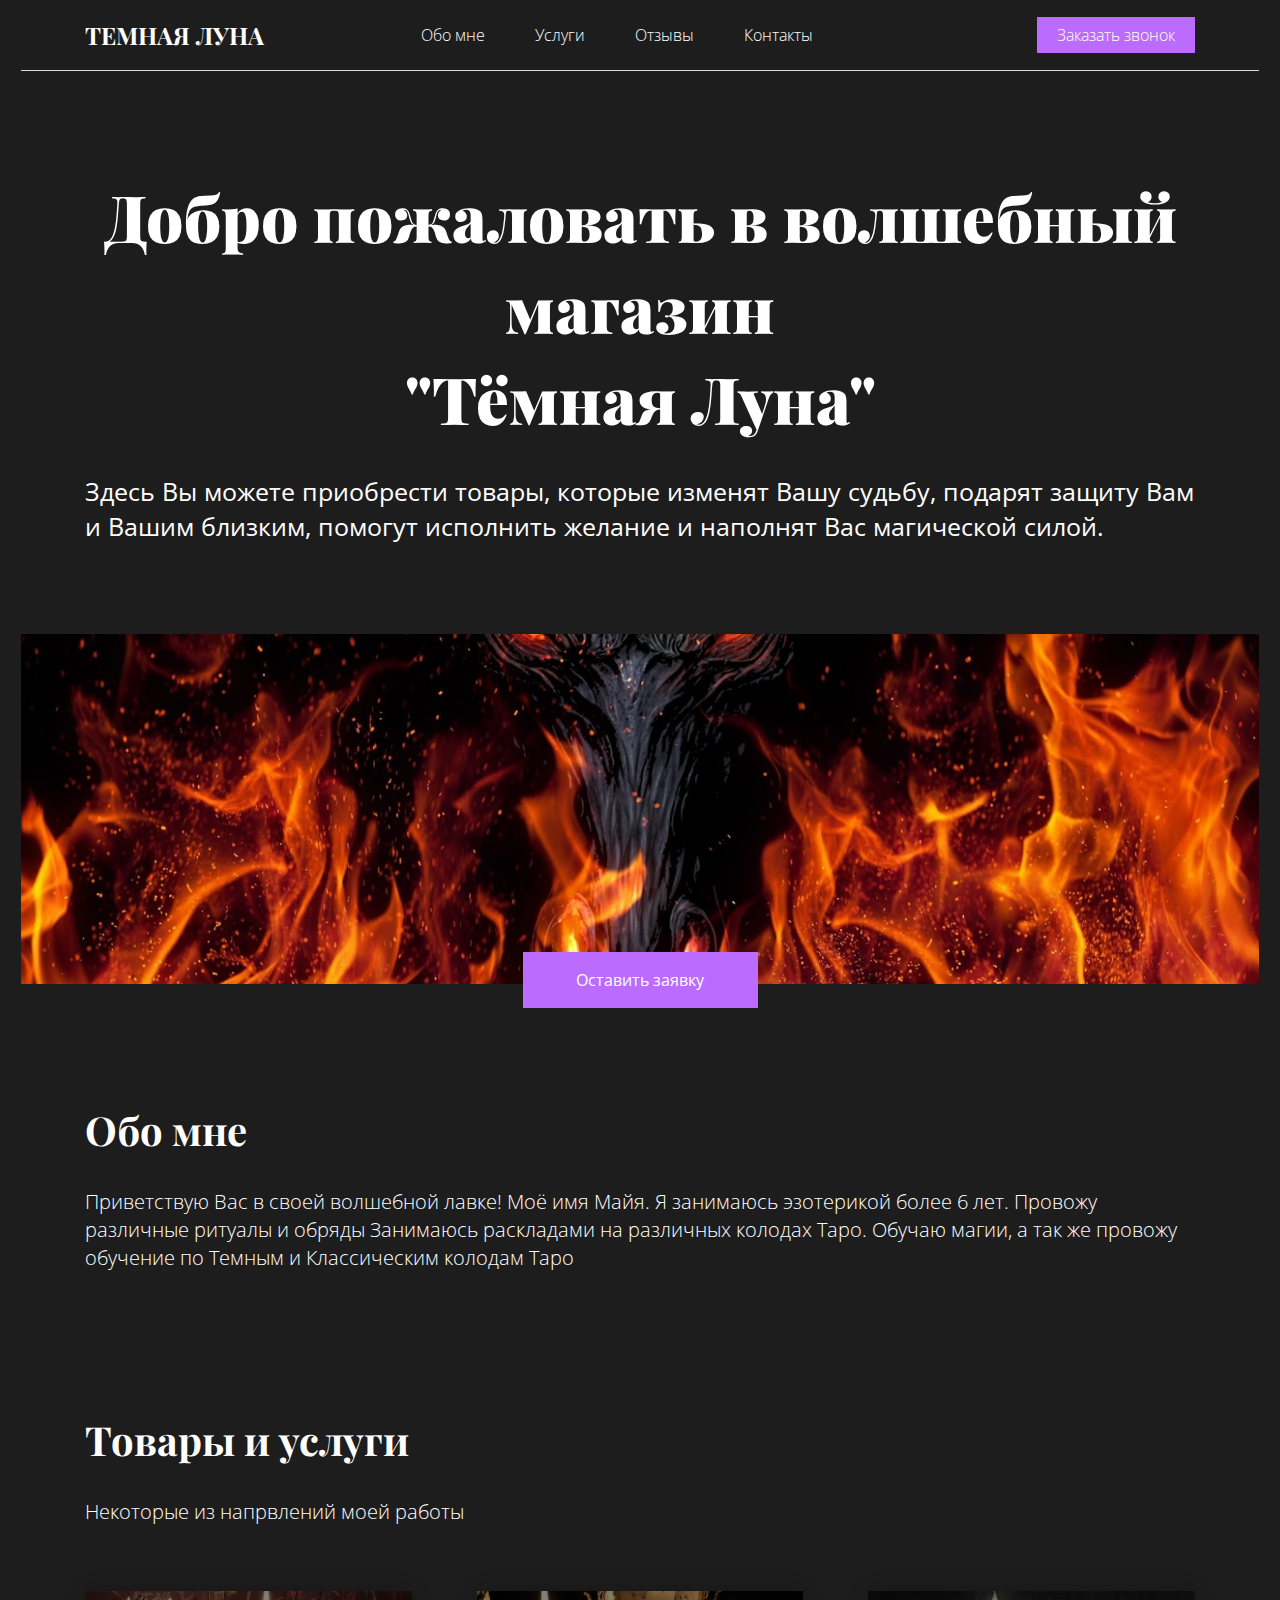
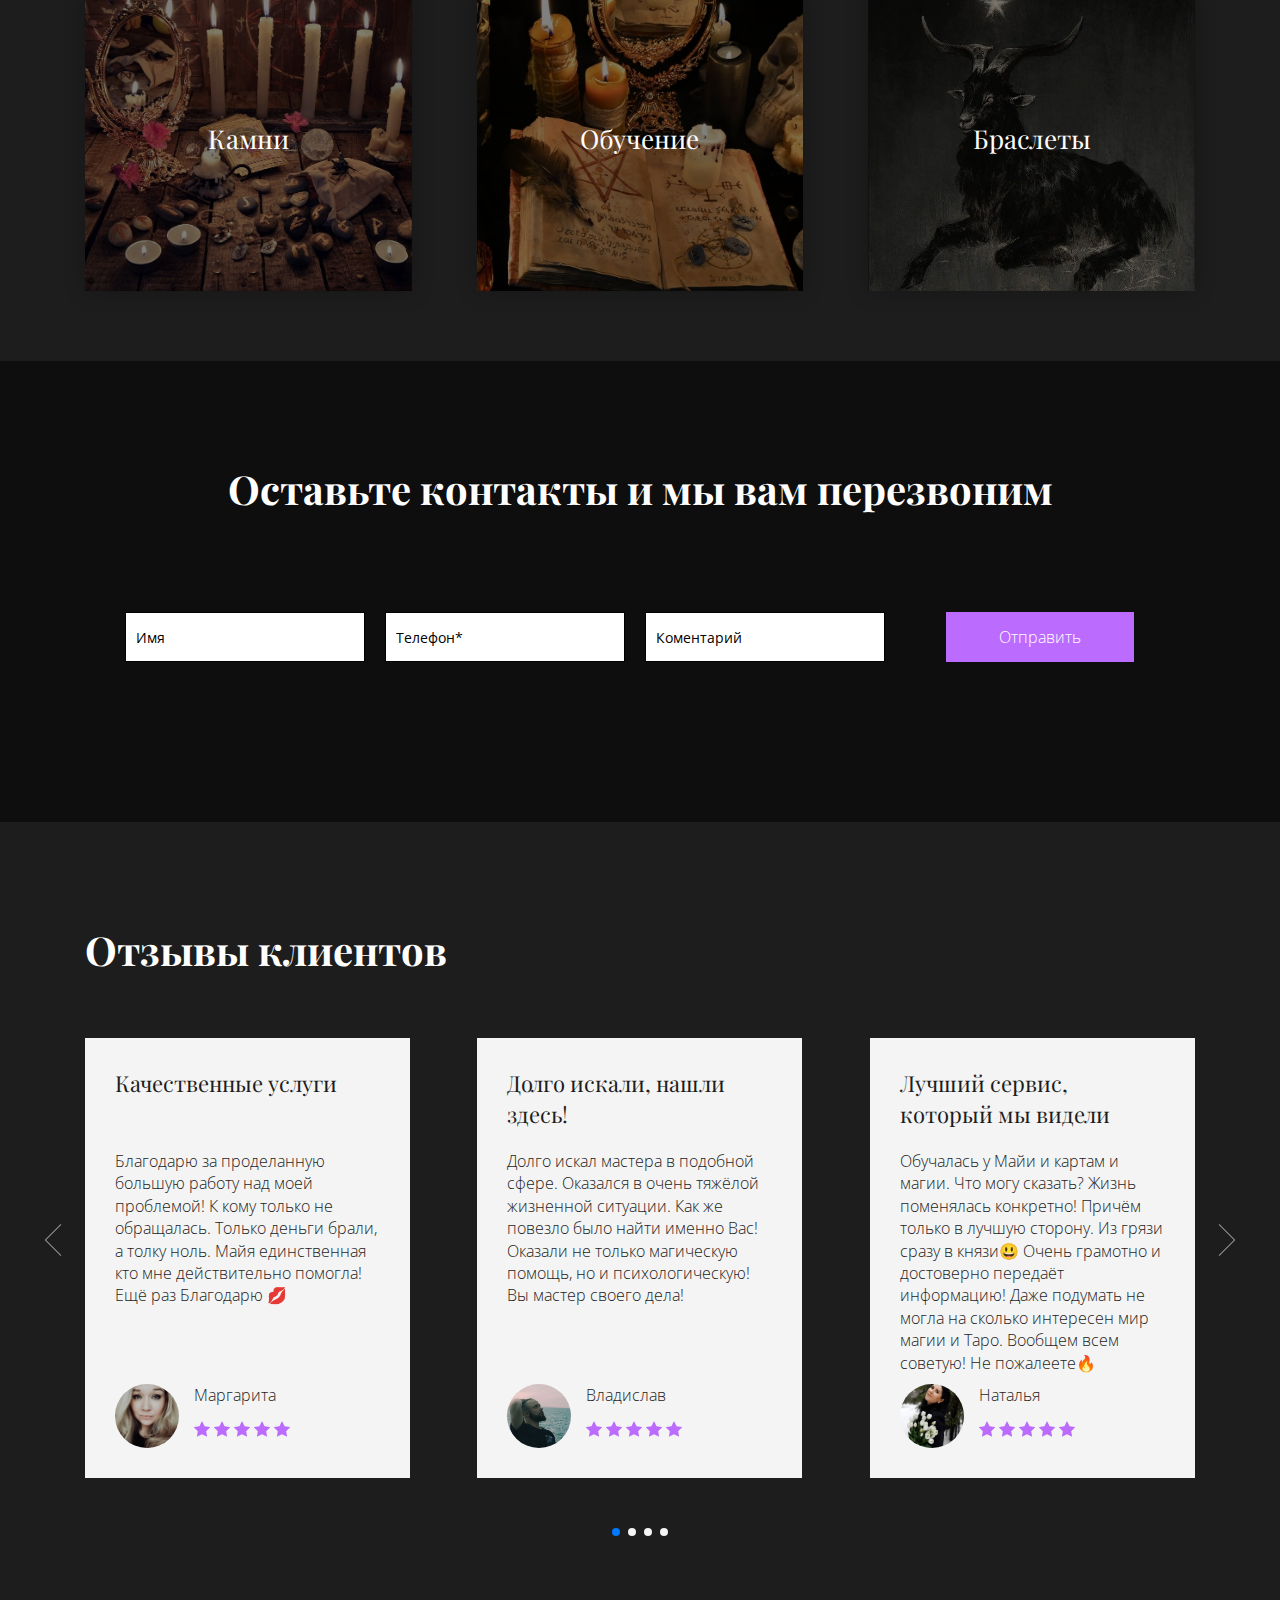
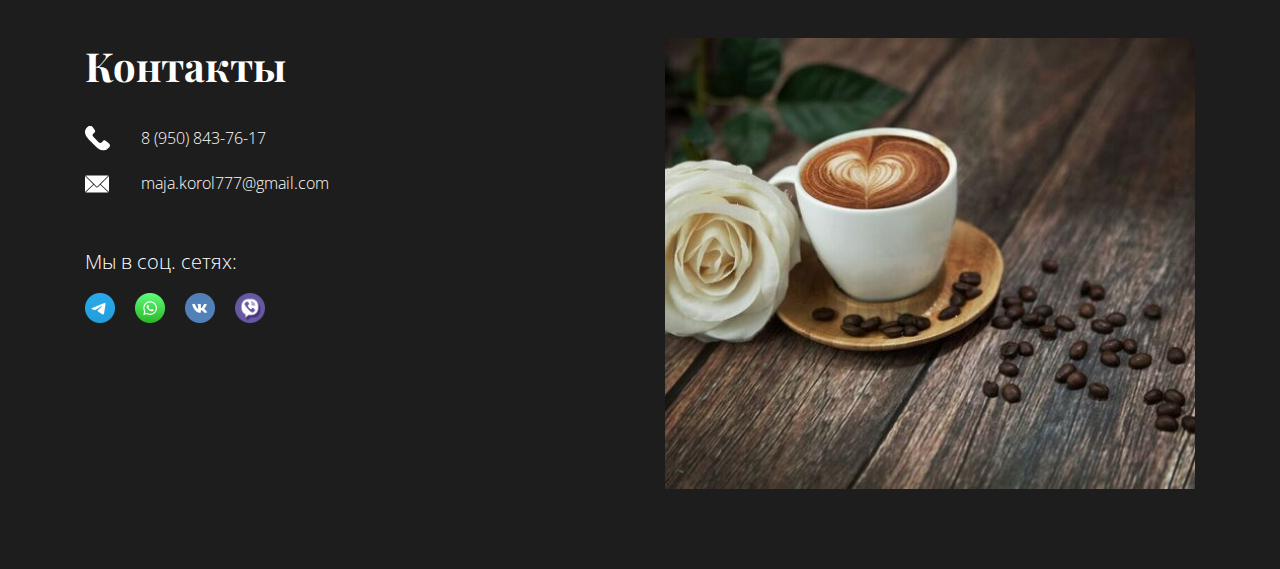
<file: index.html>
<!DOCTYPE html>
<html lang="en">
<head>
   <meta charset="UTF-8">
   <meta name="viewport" content="width=device-width, initial-scale=1.0">
   <link rel="stylesheet" href="css/reset.css">
   <link rel="stylesheet" href="https://cdn.jsdelivr.net/npm/swiper@11/swiper-bundle.min.css"/>
   <link rel="stylesheet" href="css/style.css">
   <title>Dark moon</title>
</head>
<body>
   
   <!---------- Всплывающие окна ---------->

   <div class="popup">
      <div class="popup__inner">
         <form class="popup__form" method="post" action="/new_call_request.php">
            <h5 class="popup__title">Заказать звонок</h5>
            <p class="popup__descr">
               Оставьте свой номер, мы свяжемся с вами в ближайшее время
            </p>
            <label class="popup__label" for="popupInp">Телефон</label>
            <input class="popup__inp" type="tel" name="phone" id="popupInp" maxlength="15">
            <span class="popup__note">
               должен начинаться на +7
            </span>
            <button class="btn popup__btn-order" type="button">Заказать</button>
         </form>
         <button class="popup__close-btn" type="button"></button>
      </div>
   </div>

   <div class="thanks-popup">
      <div class="thanks-popup__inner">
         <img class="thanks-popup__icon" src="images/form-check-icon.svg"  alt="check" width="75px" height="75px">
         <p class="thanks-popup__descr">
            Спасибо!
            <br>Ваша заявка принята.
            <br>В ближайшее время мы с вами свяжемся!
         </p>
         <button class="thanks-popup__btn" type="button">Ok</button>
         <button class="thanks-popup__btn-close" type="button"></button>
      </div>
   </div>
   
   <div class="popup-request">
      <div class="popup-request__inner">
         <form class="popup-request__form" method="post" action="/new_call_request.php">
            <h5 class="popup-request__title">Оставить заявку</h5>
            <label class="popup-request__label" for="popupRequestInp">Телефон</label>
            <input class="popup-request__inp" type="tel" name="phone" id="popupRequestInp" maxlength="15">
            <span class="popup-request__note">
               должен начинаться на +7
            </span>
            <button class="btn popup-request__btn-order" type="button">Отправить</button>
         </form>
         <button class="popup-request__close-btn" type="button"></button>
      </div>
   </div>

   <div class="popup-services">
      <div class="popup-services__inner">
         <form class="popup-services__form" method="post" action="/new_call_request.php">
            <h5 class="popup-services__title">Заказать звонок</h5>
            <label class="popup-services__label" for="popupServicesInp">Телефон</label>
            <input class="popup-services__inp" type="tel" name="phone" id="popupServicesInp" maxlength="15">
            <span class="popup-services__note">
               должен начинаться на +7
            </span>
            <button class="btn popup-services__btn-order" type="button">Отправить</button>
         </form>
         <button class="popup-services__close-btn" type="button"></button>
      </div>
   </div>

   <!---------- ********** ---------->



   <header class="header">
      <div class="header__wrapper">
         <div class="container">
            <div class="header__inner">
               <div class="burger-menu">
                  <span class="burger-menu__line"></span>
               </div>
               <h3 class="logo">
                  Темная луна
               </h3>
               <nav class="menu">
                  <ul class="menu__list">
                     <li class="menu__item">
                        <a class="menu__link" href="#">
                           Обо мне
                        </a>
                     </li>
                     <li class="menu__item">
                        <a class="menu__link" href="#">
                           Услуги
                        </a>
                     </li>
                     <li class="menu__item">
                        <a class="menu__link" href="#">
                           Отзывы
                        </a>
                     </li>
                     <li class="menu__item">
                        <a class="menu__link" href="#">
                           Контакты
                        </a>
                     </li>
                  </ul>
                  <button class="btn btn__popup" type="button">Заказать звонок</button>
               </nav>
            </div>
         </div>
      </div>

      <div class="top">
         <div class="top__wrapper">
            <div class="container">
               <div class="top__inner">
                  <h1 class="title top__title">
                     Добро пожаловать в волшебный магазин
                     <br>"Тёмная Луна"
                  </h1>
                  <p class="descr top__descr">
                     Здесь Вы можете приобрести товары, которые изменят Вашу судьбу, подарят защиту Вам и Вашим близким, помогут исполнить желание и наполнят Вас магической силой.
                  </p>
               </div>
            </div>
         </div>
      </div>
   </header>

    <main class="main"> 

      <section class="big-picture">
         <div class="big-picture__wrapper">
            <div class="container">
               <div class="big-picture__inner">
                  <div class="big-picture__bg"></div>
                  <button class="btn big-picture__btn" type="button">Оставить заявку</button>
               </div>
            </div>
         </div>
      </section>

      <section class="about">
         <div class="about__wrapper">
            <div class="container">
               <div class="about__inner">
                  <h3 class="title">Обо мне</h3>
                  <p class="descr about__descr">
                     Приветствую Вас в своей волшебной лавке! Моё имя Майя. Я занимаюсь эзотерикой более 6 лет. Провожу различные ритуалы и обряды
                     Занимаюсь раскладами на различных колодах Таро. Обучаю магии, а так же провожу обучение по Темным и Классическим колодам Таро
                  </p>
               </div>
            </div>
         </div>
      </section>

      <section class="services">
         <div class="services__wrapper">
            <div class="container">
               <div class="services__inner">
                  <h3 class="title services__title">Товары и услуги</h3>
                  <p class="descr services__descr">
                     Некоторые из напрвлений моей работы
                  </p>
                  <ul class="services__list">
                     <li class="services__item">
                        <img class="services__item-img" src="images/services-img-1.jpg" alt="taro">
                        <div class="services__item-content">
                           <h4 class="services__item-title">
                              Камни
                           </h4>
                           <p class="services__item-descr">
                              Заговоренные камни, свечи и земля. На удачу, деньги, любовь, здоровье и многое другое
                           </p>
                           <button class="btn services__item-btn">Заказать</button>
                        </div>
                     </li>
                     <li class="services__item">
                        <img class="services__item-img" src="images/services-img-2.jpg" alt="astro">
                        <div class="services__item-content">
                           <h4 class="services__item-title">
                              Обучение
                           </h4>
                           <p class="services__item-descr">
                              Обучение, расклады, обряды и ритуалы
                           </p>
                           <button class="btn services__item-btn">Заказать</button>
                        </div>
                     </li>
                     <li class="services__item">
                        <img class="services__item-img" src="images/services-img-3.jpg" alt="clean">
                        <div class="services__item-content">
                           <h4 class="services__item-title">
                              Браслеты
                           </h4>
                           <p class="services__item-descr">
                              Браслеты из натуральных камней. Заговоренные индивидуально для Вас!
                           </p>
                           <button class="btn services__item-btn">Заказать</button>
                        </div>
                     </li>
                  </ul>
               </div>
            </div>
         </div>
      </section>

      <section class="send-contacts">
         <div class="send-contacts__wrapper">
            <div class="container">
               <div class="send-contacts__inner">
                  <h3 class="title send-contacts__title">Оставьте контакты и мы вам перезвоним</h3>

                  <form method="post" class="send-contacts__form" action="/new_call_request.php">
                     <div class="send-contacts__box">
                        <input class="inp" type="text" name="name" placeholder="Имя">
                        <input class="inp" type="tel" name="phone" placeholder="Телефон*" required>
                        <input class="inp" type="text" name="message" maxlength="200" placeholder="Коментарий">
                     </div>
                     <button class="btn send-contacts__btn">Отправить</button>
                  </form>
               </div>
            </div>
         </div>
      </section>

      <section class="reviews">
         <div class="reviews__wrapper">
            <div class="container">
               <div class="reviews__inner">
                  <h3 class="title reviews__title">Отзывы клиентов</h3>

                  <div class="reviews__slider">
                     <div class="swiper">
                        <div class="swiper-wrapper">
                           <div class="swiper-slide">
                              <div class="reviews__card">
                                 <h3 class="title reviews__card-title">
                                    Качественные услуги
                                 </h3>
                                 <article class="reviews__card-text">
                                    Благодарю за проделанную большую работу над моей проблемой! К кому только не обращалась. Только деньги брали, а толку ноль. Майя единственная кто мне действительно помогла! Ещё раз Благодарю &#128139;
                                 </article>
                                 <div class="reviews__card-box">
                                    <div class="reviews__card-photo">
                                       <img class="reviews__card-img" src="images/reviewer-1.jpg" alt="reviewer">
                                    </div>
                                    <div class="reviews__card-info">
                                       <p class="reviews__card-name">Маргарита</p>
                                       <ul class="reviews__card-rating">
                                          <li class="reviews__card-star">
                                             <svg fill="#BB6BFD" version="1.1" id="Capa_1" xmlns="http://www.w3.org/2000/svg" xmlns:xlink="http://www.w3.org/1999/xlink" x="0px" y="0px" viewBox="0 0 55.867 55.867" style="enable-background:new 0 0 55.867 55.867;" xml:space="preserve">
                                                <path d="M55.818,21.578c-0.118-0.362-0.431-0.626-0.808-0.681L36.92,18.268L28.83,1.876c-0.168-0.342-0.516-0.558-0.896-0.558
                                                   s-0.729,0.216-0.896,0.558l-8.091,16.393l-18.09,2.629c-0.377,0.055-0.689,0.318-0.808,0.681c-0.117,0.361-0.02,0.759,0.253,1.024
                                                   l13.091,12.76l-3.091,18.018c-0.064,0.375,0.09,0.754,0.397,0.978c0.309,0.226,0.718,0.255,1.053,0.076l16.182-8.506l16.18,8.506
                                                   c0.146,0.077,0.307,0.115,0.466,0.115c0.207,0,0.413-0.064,0.588-0.191c0.308-0.224,0.462-0.603,0.397-0.978l-3.09-18.017
                                                   l13.091-12.761C55.838,22.336,55.936,21.939,55.818,21.578z">
                                                </path>
                                                <g></g><g></g><g></g><g></g><g></g><g></g><g></g><g></g><g></g><g></g><g></g><g></g><g></g><g></g><g></g>
                                             </svg>
                                          </li>
                                          <li class="reviews__card-star">
                                             <svg fill="#BB6BFD" version="1.1" id="Capa_1" xmlns="http://www.w3.org/2000/svg" xmlns:xlink="http://www.w3.org/1999/xlink" x="0px" y="0px" viewBox="0 0 55.867 55.867" style="enable-background:new 0 0 55.867 55.867;" xml:space="preserve">
                                                <path d="M55.818,21.578c-0.118-0.362-0.431-0.626-0.808-0.681L36.92,18.268L28.83,1.876c-0.168-0.342-0.516-0.558-0.896-0.558
                                                   s-0.729,0.216-0.896,0.558l-8.091,16.393l-18.09,2.629c-0.377,0.055-0.689,0.318-0.808,0.681c-0.117,0.361-0.02,0.759,0.253,1.024
                                                   l13.091,12.76l-3.091,18.018c-0.064,0.375,0.09,0.754,0.397,0.978c0.309,0.226,0.718,0.255,1.053,0.076l16.182-8.506l16.18,8.506
                                                   c0.146,0.077,0.307,0.115,0.466,0.115c0.207,0,0.413-0.064,0.588-0.191c0.308-0.224,0.462-0.603,0.397-0.978l-3.09-18.017
                                                   l13.091-12.761C55.838,22.336,55.936,21.939,55.818,21.578z">
                                                </path>
                                                <g></g><g></g><g></g><g></g><g></g><g></g><g></g><g></g><g></g><g></g><g></g><g></g><g></g><g></g><g></g>
                                             </svg>
                                          </li>
                                          <li class="reviews__card-star">
                                             <svg fill="#BB6BFD" version="1.1" id="Capa_1" xmlns="http://www.w3.org/2000/svg" xmlns:xlink="http://www.w3.org/1999/xlink" x="0px" y="0px" viewBox="0 0 55.867 55.867" style="enable-background:new 0 0 55.867 55.867;" xml:space="preserve">
                                                <path d="M55.818,21.578c-0.118-0.362-0.431-0.626-0.808-0.681L36.92,18.268L28.83,1.876c-0.168-0.342-0.516-0.558-0.896-0.558
                                                   s-0.729,0.216-0.896,0.558l-8.091,16.393l-18.09,2.629c-0.377,0.055-0.689,0.318-0.808,0.681c-0.117,0.361-0.02,0.759,0.253,1.024
                                                   l13.091,12.76l-3.091,18.018c-0.064,0.375,0.09,0.754,0.397,0.978c0.309,0.226,0.718,0.255,1.053,0.076l16.182-8.506l16.18,8.506
                                                   c0.146,0.077,0.307,0.115,0.466,0.115c0.207,0,0.413-0.064,0.588-0.191c0.308-0.224,0.462-0.603,0.397-0.978l-3.09-18.017
                                                   l13.091-12.761C55.838,22.336,55.936,21.939,55.818,21.578z">
                                                </path>
                                                <g></g><g></g><g></g><g></g><g></g><g></g><g></g><g></g><g></g><g></g><g></g><g></g><g></g><g></g><g></g>
                                             </svg>
                                          </li>
                                          <li class="reviews__card-star">
                                             <svg fill="#BB6BFD" version="1.1" id="Capa_1" xmlns="http://www.w3.org/2000/svg" xmlns:xlink="http://www.w3.org/1999/xlink" x="0px" y="0px" viewBox="0 0 55.867 55.867" style="enable-background:new 0 0 55.867 55.867;" xml:space="preserve">
                                                <path d="M55.818,21.578c-0.118-0.362-0.431-0.626-0.808-0.681L36.92,18.268L28.83,1.876c-0.168-0.342-0.516-0.558-0.896-0.558
                                                   s-0.729,0.216-0.896,0.558l-8.091,16.393l-18.09,2.629c-0.377,0.055-0.689,0.318-0.808,0.681c-0.117,0.361-0.02,0.759,0.253,1.024
                                                   l13.091,12.76l-3.091,18.018c-0.064,0.375,0.09,0.754,0.397,0.978c0.309,0.226,0.718,0.255,1.053,0.076l16.182-8.506l16.18,8.506
                                                   c0.146,0.077,0.307,0.115,0.466,0.115c0.207,0,0.413-0.064,0.588-0.191c0.308-0.224,0.462-0.603,0.397-0.978l-3.09-18.017
                                                   l13.091-12.761C55.838,22.336,55.936,21.939,55.818,21.578z">
                                                </path>
                                                <g></g><g></g><g></g><g></g><g></g><g></g><g></g><g></g><g></g><g></g><g></g><g></g><g></g><g></g><g></g>
                                             </svg>
                                          </li>
                                          <li class="reviews__card-star">
                                             <svg fill="#BB6BFD" version="1.1" id="Capa_1" xmlns="http://www.w3.org/2000/svg" xmlns:xlink="http://www.w3.org/1999/xlink" x="0px" y="0px" viewBox="0 0 55.867 55.867" style="enable-background:new 0 0 55.867 55.867;" xml:space="preserve">
                                                <path d="M55.818,21.578c-0.118-0.362-0.431-0.626-0.808-0.681L36.92,18.268L28.83,1.876c-0.168-0.342-0.516-0.558-0.896-0.558
                                                   s-0.729,0.216-0.896,0.558l-8.091,16.393l-18.09,2.629c-0.377,0.055-0.689,0.318-0.808,0.681c-0.117,0.361-0.02,0.759,0.253,1.024
                                                   l13.091,12.76l-3.091,18.018c-0.064,0.375,0.09,0.754,0.397,0.978c0.309,0.226,0.718,0.255,1.053,0.076l16.182-8.506l16.18,8.506
                                                   c0.146,0.077,0.307,0.115,0.466,0.115c0.207,0,0.413-0.064,0.588-0.191c0.308-0.224,0.462-0.603,0.397-0.978l-3.09-18.017
                                                   l13.091-12.761C55.838,22.336,55.936,21.939,55.818,21.578z">
                                                </path>
                                                <g></g><g></g><g></g><g></g><g></g><g></g><g></g><g></g><g></g><g></g><g></g><g></g><g></g><g></g><g></g>
                                             </svg>
                                          </li>
                                       </ul>
                                    </div>
                                 </div>
                              </div>
                           </div>
                           <div class="swiper-slide">
                              <div class="reviews__card">
                                 <h3 class="title reviews__card-title">
                                    Долго искали, нашли здесь!
                                 </h3>
                                 <article class="reviews__card-text">
                                    Долго искал мастера в подобной сфере. Оказался в очень тяжёлой жизненной ситуации. Как же повезло было найти именно Вас! Оказали не только магическую помощь, но и психологическую! Вы мастер своего дела!
                                 </article>
                                 <div class="reviews__card-box">
                                    <div class="reviews__card-photo">
                                       <img class="reviews__card-img" src="images/reviewer-2.jpg" alt="reviewer">
                                    </div>
                                    <div class="reviews__card-info">
                                       <p class="reviews__card-name">Владислав</p>
                                       <ul class="reviews__card-rating">
                                          <li class="reviews__card-star">
                                             <svg fill="#BB6BFD" version="1.1" id="Capa_1" xmlns="http://www.w3.org/2000/svg" xmlns:xlink="http://www.w3.org/1999/xlink" x="0px" y="0px" viewBox="0 0 55.867 55.867" style="enable-background:new 0 0 55.867 55.867;" xml:space="preserve">
                                                <path d="M55.818,21.578c-0.118-0.362-0.431-0.626-0.808-0.681L36.92,18.268L28.83,1.876c-0.168-0.342-0.516-0.558-0.896-0.558
                                                   s-0.729,0.216-0.896,0.558l-8.091,16.393l-18.09,2.629c-0.377,0.055-0.689,0.318-0.808,0.681c-0.117,0.361-0.02,0.759,0.253,1.024
                                                   l13.091,12.76l-3.091,18.018c-0.064,0.375,0.09,0.754,0.397,0.978c0.309,0.226,0.718,0.255,1.053,0.076l16.182-8.506l16.18,8.506
                                                   c0.146,0.077,0.307,0.115,0.466,0.115c0.207,0,0.413-0.064,0.588-0.191c0.308-0.224,0.462-0.603,0.397-0.978l-3.09-18.017
                                                   l13.091-12.761C55.838,22.336,55.936,21.939,55.818,21.578z">
                                                </path>
                                                <g></g><g></g><g></g><g></g><g></g><g></g><g></g><g></g><g></g><g></g><g></g><g></g><g></g><g></g><g></g>
                                             </svg>
                                          </li>
                                          <li class="reviews__card-star">
                                             <svg fill="#BB6BFD" version="1.1" id="Capa_1" xmlns="http://www.w3.org/2000/svg" xmlns:xlink="http://www.w3.org/1999/xlink" x="0px" y="0px" viewBox="0 0 55.867 55.867" style="enable-background:new 0 0 55.867 55.867;" xml:space="preserve">
                                                <path d="M55.818,21.578c-0.118-0.362-0.431-0.626-0.808-0.681L36.92,18.268L28.83,1.876c-0.168-0.342-0.516-0.558-0.896-0.558
                                                   s-0.729,0.216-0.896,0.558l-8.091,16.393l-18.09,2.629c-0.377,0.055-0.689,0.318-0.808,0.681c-0.117,0.361-0.02,0.759,0.253,1.024
                                                   l13.091,12.76l-3.091,18.018c-0.064,0.375,0.09,0.754,0.397,0.978c0.309,0.226,0.718,0.255,1.053,0.076l16.182-8.506l16.18,8.506
                                                   c0.146,0.077,0.307,0.115,0.466,0.115c0.207,0,0.413-0.064,0.588-0.191c0.308-0.224,0.462-0.603,0.397-0.978l-3.09-18.017
                                                   l13.091-12.761C55.838,22.336,55.936,21.939,55.818,21.578z">
                                                </path>
                                                <g></g><g></g><g></g><g></g><g></g><g></g><g></g><g></g><g></g><g></g><g></g><g></g><g></g><g></g><g></g>
                                             </svg>
                                          </li>
                                          <li class="reviews__card-star">
                                             <svg fill="#BB6BFD" version="1.1" id="Capa_1" xmlns="http://www.w3.org/2000/svg" xmlns:xlink="http://www.w3.org/1999/xlink" x="0px" y="0px" viewBox="0 0 55.867 55.867" style="enable-background:new 0 0 55.867 55.867;" xml:space="preserve">
                                                <path d="M55.818,21.578c-0.118-0.362-0.431-0.626-0.808-0.681L36.92,18.268L28.83,1.876c-0.168-0.342-0.516-0.558-0.896-0.558
                                                   s-0.729,0.216-0.896,0.558l-8.091,16.393l-18.09,2.629c-0.377,0.055-0.689,0.318-0.808,0.681c-0.117,0.361-0.02,0.759,0.253,1.024
                                                   l13.091,12.76l-3.091,18.018c-0.064,0.375,0.09,0.754,0.397,0.978c0.309,0.226,0.718,0.255,1.053,0.076l16.182-8.506l16.18,8.506
                                                   c0.146,0.077,0.307,0.115,0.466,0.115c0.207,0,0.413-0.064,0.588-0.191c0.308-0.224,0.462-0.603,0.397-0.978l-3.09-18.017
                                                   l13.091-12.761C55.838,22.336,55.936,21.939,55.818,21.578z">
                                                </path>
                                                <g></g><g></g><g></g><g></g><g></g><g></g><g></g><g></g><g></g><g></g><g></g><g></g><g></g><g></g><g></g>
                                             </svg>
                                          </li>
                                          <li class="reviews__card-star">
                                             <svg fill="#BB6BFD" version="1.1" id="Capa_1" xmlns="http://www.w3.org/2000/svg" xmlns:xlink="http://www.w3.org/1999/xlink" x="0px" y="0px" viewBox="0 0 55.867 55.867" style="enable-background:new 0 0 55.867 55.867;" xml:space="preserve">
                                                <path d="M55.818,21.578c-0.118-0.362-0.431-0.626-0.808-0.681L36.92,18.268L28.83,1.876c-0.168-0.342-0.516-0.558-0.896-0.558
                                                   s-0.729,0.216-0.896,0.558l-8.091,16.393l-18.09,2.629c-0.377,0.055-0.689,0.318-0.808,0.681c-0.117,0.361-0.02,0.759,0.253,1.024
                                                   l13.091,12.76l-3.091,18.018c-0.064,0.375,0.09,0.754,0.397,0.978c0.309,0.226,0.718,0.255,1.053,0.076l16.182-8.506l16.18,8.506
                                                   c0.146,0.077,0.307,0.115,0.466,0.115c0.207,0,0.413-0.064,0.588-0.191c0.308-0.224,0.462-0.603,0.397-0.978l-3.09-18.017
                                                   l13.091-12.761C55.838,22.336,55.936,21.939,55.818,21.578z">
                                                </path>
                                                <g></g><g></g><g></g><g></g><g></g><g></g><g></g><g></g><g></g><g></g><g></g><g></g><g></g><g></g><g></g>
                                             </svg>
                                          </li>
                                          <li class="reviews__card-star">
                                             <svg fill="#BB6BFD" version="1.1" id="Capa_1" xmlns="http://www.w3.org/2000/svg" xmlns:xlink="http://www.w3.org/1999/xlink" x="0px" y="0px" viewBox="0 0 55.867 55.867" style="enable-background:new 0 0 55.867 55.867;" xml:space="preserve">
                                                <path d="M55.818,21.578c-0.118-0.362-0.431-0.626-0.808-0.681L36.92,18.268L28.83,1.876c-0.168-0.342-0.516-0.558-0.896-0.558
                                                   s-0.729,0.216-0.896,0.558l-8.091,16.393l-18.09,2.629c-0.377,0.055-0.689,0.318-0.808,0.681c-0.117,0.361-0.02,0.759,0.253,1.024
                                                   l13.091,12.76l-3.091,18.018c-0.064,0.375,0.09,0.754,0.397,0.978c0.309,0.226,0.718,0.255,1.053,0.076l16.182-8.506l16.18,8.506
                                                   c0.146,0.077,0.307,0.115,0.466,0.115c0.207,0,0.413-0.064,0.588-0.191c0.308-0.224,0.462-0.603,0.397-0.978l-3.09-18.017
                                                   l13.091-12.761C55.838,22.336,55.936,21.939,55.818,21.578z">
                                                </path>
                                                <g></g><g></g><g></g><g></g><g></g><g></g><g></g><g></g><g></g><g></g><g></g><g></g><g></g><g></g><g></g>
                                             </svg>
                                          </li>
                                       </ul>
                                    </div>
                                 </div>
                              </div>
                           </div>
                           <div class="swiper-slide">
                              <div class="reviews__card">
                                 <h3 class="title reviews__card-title">
                                    Лучший сервис, который мы видели
                                 </h3>
                                 <article class="reviews__card-text">
                                    Обучалась у Майи и картам и магии. Что могу сказать? Жизнь поменялась конкретно! Причём только в лучшую сторону. Из грязи сразу в князи&#128515; Очень грамотно и достоверно передаёт информацию! Даже подумать не могла на сколько интересен мир магии и Таро. Вообщем всем советую! Не пожалеете&#128293;
                                 </article>
                                 <div class="reviews__card-box">
                                    <div class="reviews__card-photo">
                                       <img class="reviews__card-img" src="images/reviewer-3.jpg" alt="reviewer">
                                    </div>
                                    <div class="reviews__card-info">
                                       <p class="reviews__card-name">Наталья</p>
                                       <ul class="reviews__card-rating">
                                          <li class="reviews__card-star">
                                             <svg fill="#BB6BFD" version="1.1" id="Capa_1" xmlns="http://www.w3.org/2000/svg" xmlns:xlink="http://www.w3.org/1999/xlink" x="0px" y="0px" viewBox="0 0 55.867 55.867" style="enable-background:new 0 0 55.867 55.867;" xml:space="preserve">
                                                <path d="M55.818,21.578c-0.118-0.362-0.431-0.626-0.808-0.681L36.92,18.268L28.83,1.876c-0.168-0.342-0.516-0.558-0.896-0.558
                                                   s-0.729,0.216-0.896,0.558l-8.091,16.393l-18.09,2.629c-0.377,0.055-0.689,0.318-0.808,0.681c-0.117,0.361-0.02,0.759,0.253,1.024
                                                   l13.091,12.76l-3.091,18.018c-0.064,0.375,0.09,0.754,0.397,0.978c0.309,0.226,0.718,0.255,1.053,0.076l16.182-8.506l16.18,8.506
                                                   c0.146,0.077,0.307,0.115,0.466,0.115c0.207,0,0.413-0.064,0.588-0.191c0.308-0.224,0.462-0.603,0.397-0.978l-3.09-18.017
                                                   l13.091-12.761C55.838,22.336,55.936,21.939,55.818,21.578z">
                                                </path>
                                                <g></g><g></g><g></g><g></g><g></g><g></g><g></g><g></g><g></g><g></g><g></g><g></g><g></g><g></g><g></g>
                                             </svg>
                                          </li>
                                          <li class="reviews__card-star">
                                             <svg fill="#BB6BFD" version="1.1" id="Capa_1" xmlns="http://www.w3.org/2000/svg" xmlns:xlink="http://www.w3.org/1999/xlink" x="0px" y="0px" viewBox="0 0 55.867 55.867" style="enable-background:new 0 0 55.867 55.867;" xml:space="preserve">
                                                <path d="M55.818,21.578c-0.118-0.362-0.431-0.626-0.808-0.681L36.92,18.268L28.83,1.876c-0.168-0.342-0.516-0.558-0.896-0.558
                                                   s-0.729,0.216-0.896,0.558l-8.091,16.393l-18.09,2.629c-0.377,0.055-0.689,0.318-0.808,0.681c-0.117,0.361-0.02,0.759,0.253,1.024
                                                   l13.091,12.76l-3.091,18.018c-0.064,0.375,0.09,0.754,0.397,0.978c0.309,0.226,0.718,0.255,1.053,0.076l16.182-8.506l16.18,8.506
                                                   c0.146,0.077,0.307,0.115,0.466,0.115c0.207,0,0.413-0.064,0.588-0.191c0.308-0.224,0.462-0.603,0.397-0.978l-3.09-18.017
                                                   l13.091-12.761C55.838,22.336,55.936,21.939,55.818,21.578z">
                                                </path>
                                                <g></g><g></g><g></g><g></g><g></g><g></g><g></g><g></g><g></g><g></g><g></g><g></g><g></g><g></g><g></g>
                                             </svg>
                                          </li>
                                          <li class="reviews__card-star">
                                             <svg fill="#BB6BFD" version="1.1" id="Capa_1" xmlns="http://www.w3.org/2000/svg" xmlns:xlink="http://www.w3.org/1999/xlink" x="0px" y="0px" viewBox="0 0 55.867 55.867" style="enable-background:new 0 0 55.867 55.867;" xml:space="preserve">
                                                <path d="M55.818,21.578c-0.118-0.362-0.431-0.626-0.808-0.681L36.92,18.268L28.83,1.876c-0.168-0.342-0.516-0.558-0.896-0.558
                                                   s-0.729,0.216-0.896,0.558l-8.091,16.393l-18.09,2.629c-0.377,0.055-0.689,0.318-0.808,0.681c-0.117,0.361-0.02,0.759,0.253,1.024
                                                   l13.091,12.76l-3.091,18.018c-0.064,0.375,0.09,0.754,0.397,0.978c0.309,0.226,0.718,0.255,1.053,0.076l16.182-8.506l16.18,8.506
                                                   c0.146,0.077,0.307,0.115,0.466,0.115c0.207,0,0.413-0.064,0.588-0.191c0.308-0.224,0.462-0.603,0.397-0.978l-3.09-18.017
                                                   l13.091-12.761C55.838,22.336,55.936,21.939,55.818,21.578z">
                                                </path>
                                                <g></g><g></g><g></g><g></g><g></g><g></g><g></g><g></g><g></g><g></g><g></g><g></g><g></g><g></g><g></g>
                                             </svg>
                                          </li>
                                          <li class="reviews__card-star">
                                             <svg fill="#BB6BFD" version="1.1" id="Capa_1" xmlns="http://www.w3.org/2000/svg" xmlns:xlink="http://www.w3.org/1999/xlink" x="0px" y="0px" viewBox="0 0 55.867 55.867" style="enable-background:new 0 0 55.867 55.867;" xml:space="preserve">
                                                <path d="M55.818,21.578c-0.118-0.362-0.431-0.626-0.808-0.681L36.92,18.268L28.83,1.876c-0.168-0.342-0.516-0.558-0.896-0.558
                                                   s-0.729,0.216-0.896,0.558l-8.091,16.393l-18.09,2.629c-0.377,0.055-0.689,0.318-0.808,0.681c-0.117,0.361-0.02,0.759,0.253,1.024
                                                   l13.091,12.76l-3.091,18.018c-0.064,0.375,0.09,0.754,0.397,0.978c0.309,0.226,0.718,0.255,1.053,0.076l16.182-8.506l16.18,8.506
                                                   c0.146,0.077,0.307,0.115,0.466,0.115c0.207,0,0.413-0.064,0.588-0.191c0.308-0.224,0.462-0.603,0.397-0.978l-3.09-18.017
                                                   l13.091-12.761C55.838,22.336,55.936,21.939,55.818,21.578z">
                                                </path>
                                                <g></g><g></g><g></g><g></g><g></g><g></g><g></g><g></g><g></g><g></g><g></g><g></g><g></g><g></g><g></g>
                                             </svg>
                                          </li>
                                          <li class="reviews__card-star">
                                             <svg fill="#BB6BFD" version="1.1" id="Capa_1" xmlns="http://www.w3.org/2000/svg" xmlns:xlink="http://www.w3.org/1999/xlink" x="0px" y="0px" viewBox="0 0 55.867 55.867" style="enable-background:new 0 0 55.867 55.867;" xml:space="preserve">
                                                <path d="M55.818,21.578c-0.118-0.362-0.431-0.626-0.808-0.681L36.92,18.268L28.83,1.876c-0.168-0.342-0.516-0.558-0.896-0.558
                                                   s-0.729,0.216-0.896,0.558l-8.091,16.393l-18.09,2.629c-0.377,0.055-0.689,0.318-0.808,0.681c-0.117,0.361-0.02,0.759,0.253,1.024
                                                   l13.091,12.76l-3.091,18.018c-0.064,0.375,0.09,0.754,0.397,0.978c0.309,0.226,0.718,0.255,1.053,0.076l16.182-8.506l16.18,8.506
                                                   c0.146,0.077,0.307,0.115,0.466,0.115c0.207,0,0.413-0.064,0.588-0.191c0.308-0.224,0.462-0.603,0.397-0.978l-3.09-18.017
                                                   l13.091-12.761C55.838,22.336,55.936,21.939,55.818,21.578z">
                                                </path>
                                                <g></g><g></g><g></g><g></g><g></g><g></g><g></g><g></g><g></g><g></g><g></g><g></g><g></g><g></g><g></g>
                                             </svg>
                                          </li>
                                       </ul>
                                    </div>
                                 </div>
                              </div>
                           </div>
                           <div class="swiper-slide">
                              <div class="reviews__card">
                                 <h3 class="title reviews__card-title">
                                    Огромое спасибо
                                 </h3>
                                 <article class="reviews__card-text">
                                    Спасибо вам огромное, Майя, не только за вашу работу, но и за неоценимую психологическую поддержку, которую вы оказываете даже в ваше нерабочее время!
                                 </article>
                                 <div class="reviews__card-box">
                                    <div class="reviews__card-photo">
                                       <img class="reviews__card-img" src="images/reviewer-4.jpg" alt="reviewer">
                                    </div>
                                    <div class="reviews__card-info">
                                       <p class="reviews__card-name">Максим</p>
                                       <ul class="reviews__card-rating">
                                          <li class="reviews__card-star">
                                             <svg fill="#BB6BFD" version="1.1" id="Capa_1" xmlns="http://www.w3.org/2000/svg" xmlns:xlink="http://www.w3.org/1999/xlink" x="0px" y="0px" viewBox="0 0 55.867 55.867" style="enable-background:new 0 0 55.867 55.867;" xml:space="preserve">
                                                <path d="M55.818,21.578c-0.118-0.362-0.431-0.626-0.808-0.681L36.92,18.268L28.83,1.876c-0.168-0.342-0.516-0.558-0.896-0.558
                                                   s-0.729,0.216-0.896,0.558l-8.091,16.393l-18.09,2.629c-0.377,0.055-0.689,0.318-0.808,0.681c-0.117,0.361-0.02,0.759,0.253,1.024
                                                   l13.091,12.76l-3.091,18.018c-0.064,0.375,0.09,0.754,0.397,0.978c0.309,0.226,0.718,0.255,1.053,0.076l16.182-8.506l16.18,8.506
                                                   c0.146,0.077,0.307,0.115,0.466,0.115c0.207,0,0.413-0.064,0.588-0.191c0.308-0.224,0.462-0.603,0.397-0.978l-3.09-18.017
                                                   l13.091-12.761C55.838,22.336,55.936,21.939,55.818,21.578z">
                                                </path>
                                                <g></g><g></g><g></g><g></g><g></g><g></g><g></g><g></g><g></g><g></g><g></g><g></g><g></g><g></g><g></g>
                                             </svg>
                                          </li>
                                          <li class="reviews__card-star">
                                             <svg fill="#BB6BFD" version="1.1" id="Capa_1" xmlns="http://www.w3.org/2000/svg" xmlns:xlink="http://www.w3.org/1999/xlink" x="0px" y="0px" viewBox="0 0 55.867 55.867" style="enable-background:new 0 0 55.867 55.867;" xml:space="preserve">
                                                <path d="M55.818,21.578c-0.118-0.362-0.431-0.626-0.808-0.681L36.92,18.268L28.83,1.876c-0.168-0.342-0.516-0.558-0.896-0.558
                                                   s-0.729,0.216-0.896,0.558l-8.091,16.393l-18.09,2.629c-0.377,0.055-0.689,0.318-0.808,0.681c-0.117,0.361-0.02,0.759,0.253,1.024
                                                   l13.091,12.76l-3.091,18.018c-0.064,0.375,0.09,0.754,0.397,0.978c0.309,0.226,0.718,0.255,1.053,0.076l16.182-8.506l16.18,8.506
                                                   c0.146,0.077,0.307,0.115,0.466,0.115c0.207,0,0.413-0.064,0.588-0.191c0.308-0.224,0.462-0.603,0.397-0.978l-3.09-18.017
                                                   l13.091-12.761C55.838,22.336,55.936,21.939,55.818,21.578z">
                                                </path>
                                                <g></g><g></g><g></g><g></g><g></g><g></g><g></g><g></g><g></g><g></g><g></g><g></g><g></g><g></g><g></g>
                                             </svg>
                                          </li>
                                          <li class="reviews__card-star">
                                             <svg fill="#BB6BFD" version="1.1" id="Capa_1" xmlns="http://www.w3.org/2000/svg" xmlns:xlink="http://www.w3.org/1999/xlink" x="0px" y="0px" viewBox="0 0 55.867 55.867" style="enable-background:new 0 0 55.867 55.867;" xml:space="preserve">
                                                <path d="M55.818,21.578c-0.118-0.362-0.431-0.626-0.808-0.681L36.92,18.268L28.83,1.876c-0.168-0.342-0.516-0.558-0.896-0.558
                                                   s-0.729,0.216-0.896,0.558l-8.091,16.393l-18.09,2.629c-0.377,0.055-0.689,0.318-0.808,0.681c-0.117,0.361-0.02,0.759,0.253,1.024
                                                   l13.091,12.76l-3.091,18.018c-0.064,0.375,0.09,0.754,0.397,0.978c0.309,0.226,0.718,0.255,1.053,0.076l16.182-8.506l16.18,8.506
                                                   c0.146,0.077,0.307,0.115,0.466,0.115c0.207,0,0.413-0.064,0.588-0.191c0.308-0.224,0.462-0.603,0.397-0.978l-3.09-18.017
                                                   l13.091-12.761C55.838,22.336,55.936,21.939,55.818,21.578z">
                                                </path>
                                                <g></g><g></g><g></g><g></g><g></g><g></g><g></g><g></g><g></g><g></g><g></g><g></g><g></g><g></g><g></g>
                                             </svg>
                                          </li>
                                          <li class="reviews__card-star">
                                             <svg fill="#BB6BFD" version="1.1" id="Capa_1" xmlns="http://www.w3.org/2000/svg" xmlns:xlink="http://www.w3.org/1999/xlink" x="0px" y="0px" viewBox="0 0 55.867 55.867" style="enable-background:new 0 0 55.867 55.867;" xml:space="preserve">
                                                <path d="M55.818,21.578c-0.118-0.362-0.431-0.626-0.808-0.681L36.92,18.268L28.83,1.876c-0.168-0.342-0.516-0.558-0.896-0.558
                                                   s-0.729,0.216-0.896,0.558l-8.091,16.393l-18.09,2.629c-0.377,0.055-0.689,0.318-0.808,0.681c-0.117,0.361-0.02,0.759,0.253,1.024
                                                   l13.091,12.76l-3.091,18.018c-0.064,0.375,0.09,0.754,0.397,0.978c0.309,0.226,0.718,0.255,1.053,0.076l16.182-8.506l16.18,8.506
                                                   c0.146,0.077,0.307,0.115,0.466,0.115c0.207,0,0.413-0.064,0.588-0.191c0.308-0.224,0.462-0.603,0.397-0.978l-3.09-18.017
                                                   l13.091-12.761C55.838,22.336,55.936,21.939,55.818,21.578z">
                                                </path>
                                                <g></g><g></g><g></g><g></g><g></g><g></g><g></g><g></g><g></g><g></g><g></g><g></g><g></g><g></g><g></g>
                                             </svg>
                                          </li>
                                          <li class="reviews__card-star">
                                             <svg fill="#BB6BFD" version="1.1" id="Capa_1" xmlns="http://www.w3.org/2000/svg" xmlns:xlink="http://www.w3.org/1999/xlink" x="0px" y="0px" viewBox="0 0 55.867 55.867" style="enable-background:new 0 0 55.867 55.867;" xml:space="preserve">
                                                <path d="M55.818,21.578c-0.118-0.362-0.431-0.626-0.808-0.681L36.92,18.268L28.83,1.876c-0.168-0.342-0.516-0.558-0.896-0.558
                                                   s-0.729,0.216-0.896,0.558l-8.091,16.393l-18.09,2.629c-0.377,0.055-0.689,0.318-0.808,0.681c-0.117,0.361-0.02,0.759,0.253,1.024
                                                   l13.091,12.76l-3.091,18.018c-0.064,0.375,0.09,0.754,0.397,0.978c0.309,0.226,0.718,0.255,1.053,0.076l16.182-8.506l16.18,8.506
                                                   c0.146,0.077,0.307,0.115,0.466,0.115c0.207,0,0.413-0.064,0.588-0.191c0.308-0.224,0.462-0.603,0.397-0.978l-3.09-18.017
                                                   l13.091-12.761C55.838,22.336,55.936,21.939,55.818,21.578z">
                                                </path>
                                                <g></g><g></g><g></g><g></g><g></g><g></g><g></g><g></g><g></g><g></g><g></g><g></g><g></g><g></g><g></g>
                                             </svg>
                                          </li>
                                       </ul>
                                    </div>
                                 </div>
                              </div>
                           </div>
                        </div>
                        <div class="swiper-pagination"></div>
                     
                        <div class="swiper-button-prev"></div>
                        <div class="swiper-button-next"></div>
                     </div>
                  </div>
               </div>
            </div>
         </div>
      </section>

      <footer class="footer">
         <div class="footer__wrapper">
            <div class="container">
               <div class="footer__inner">
                  <div class="footer__info">
                     <h3 class="title footer__title">
                        Контакты
                     </h3>
                     <div class="footer__box">
                        <a class="footer__tel" href="tel:89508437617">8 (950) 843-76-17</a>
                        <a class="footer__email" href="mailto:maja.korol777@gmail.com">maja.korol777@gmail.com</a>
                        <div class="social-media">
                           <h4 class="social-media__title">Мы в соц. сетях:</h4>
                           <ul class="social-media__list">
                              <li class="social-media__item">
                                 <a class="social-media__link" href="https://t.me/BlackMery666">
                                    <img class="social-media__icon" src="images/telegram-icon.png" alt="telegram-link">
                                 </a>
                              </li>
                              <li class="social-media__item">
                                 <a class="social-media__link" href="https://wa.me/89508437617?text=Здравствуйте, пишу вам с сайта 'Тёмная луна'">
                                    <img class="social-media__icon" src="images/whatsapp-icon.png" alt="whatsapp-link">
                                 </a>
                              </li>
                              <li class="social-media__item">
                                 <a class="social-media__link" href="https://vk.com/meryblack9">
                                    <img class="social-media__icon" src="images/vk-icon.png" alt="vk-link">
                                 </a>
                              </li>
                              <li class="social-media__item">
                                 <a class="social-media__link" href="viber://chat?number=%2B79508437617">
                                    <img class="social-media__icon" src="images/viber-icon.png" alt="viber-link">
                                 </a>
                              </li>
                           </ul>
                        </div>
                     </div>
                  </div>
                  <figure class="footer__figure">
                     <img class="footer__img" src="images/footer-img.jpg" alt="coffee">
                  </figure>
               </div>
            </div>
         </div>
      </footer>

   </main> 

   <script src="https://cdn.jsdelivr.net/npm/swiper@11/swiper-bundle.min.js"></script>
   <script src="script.js"></script>
</body>
</html>
</file>
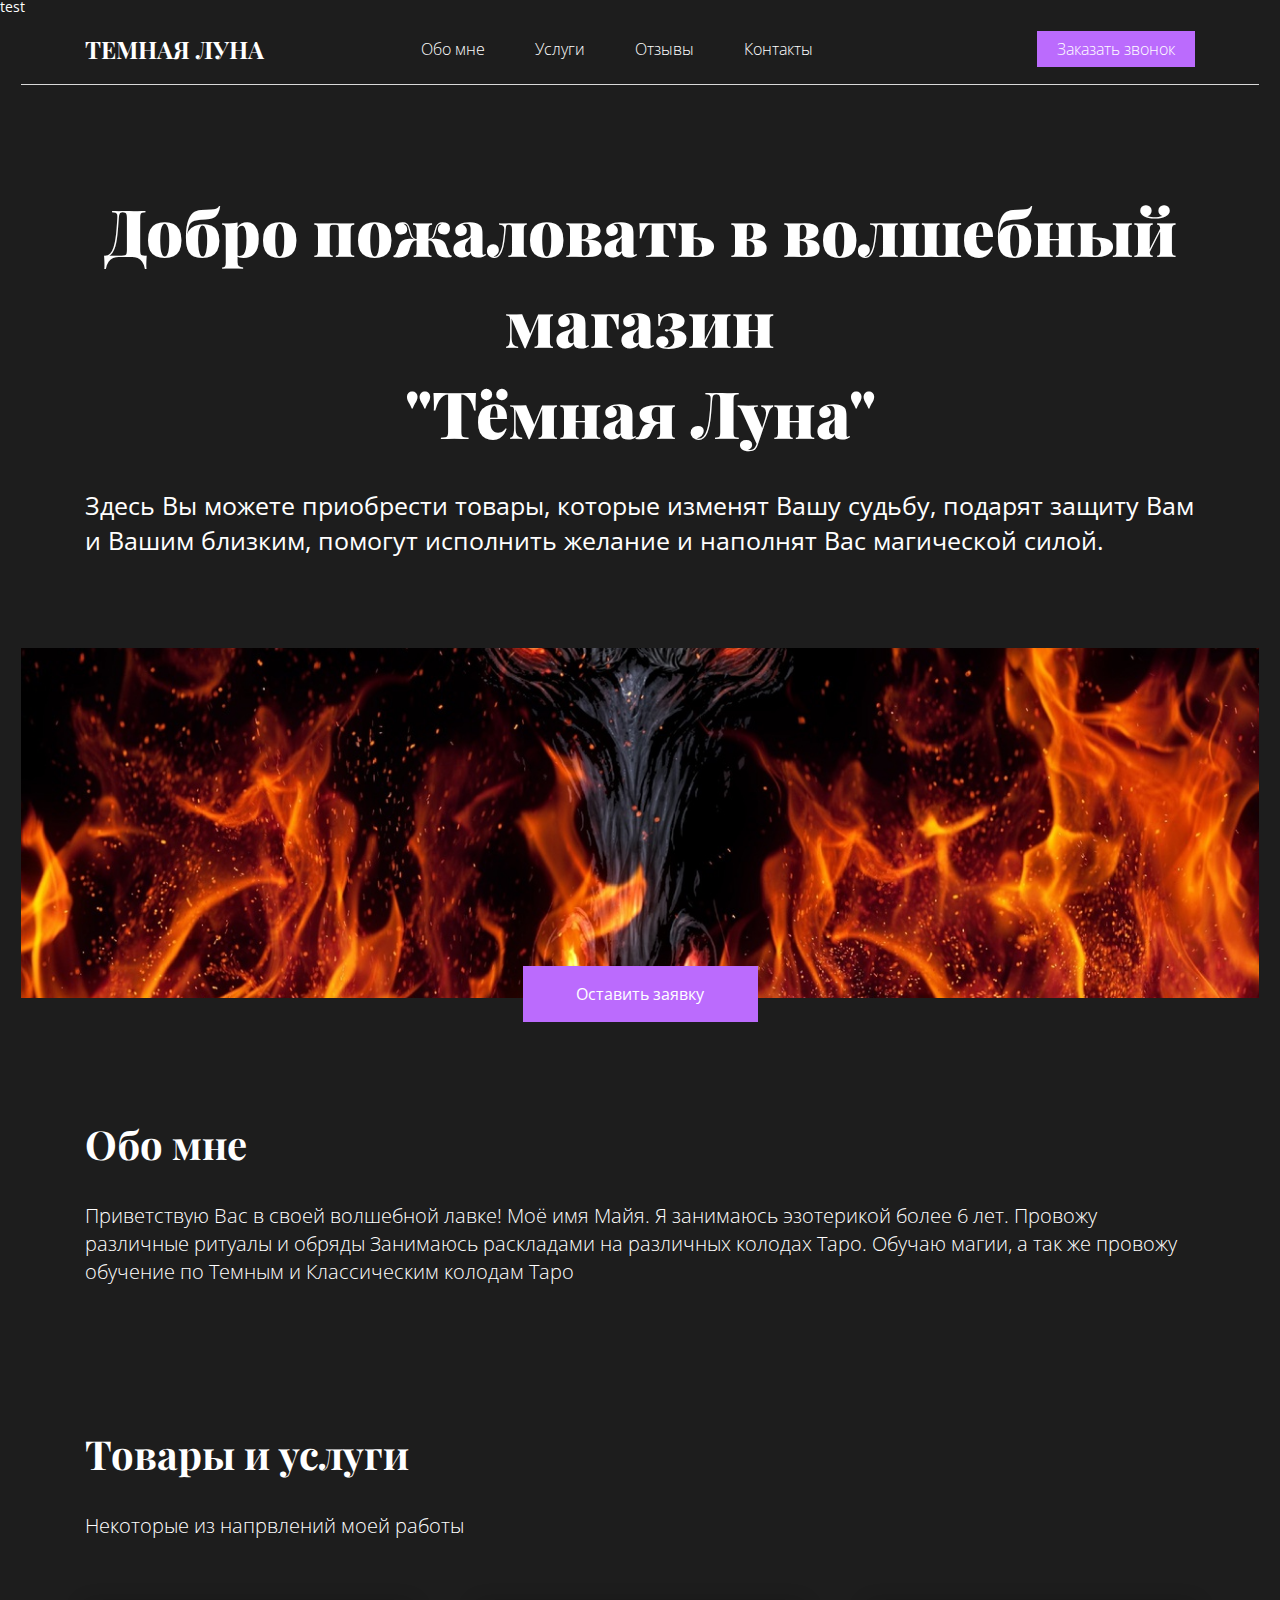
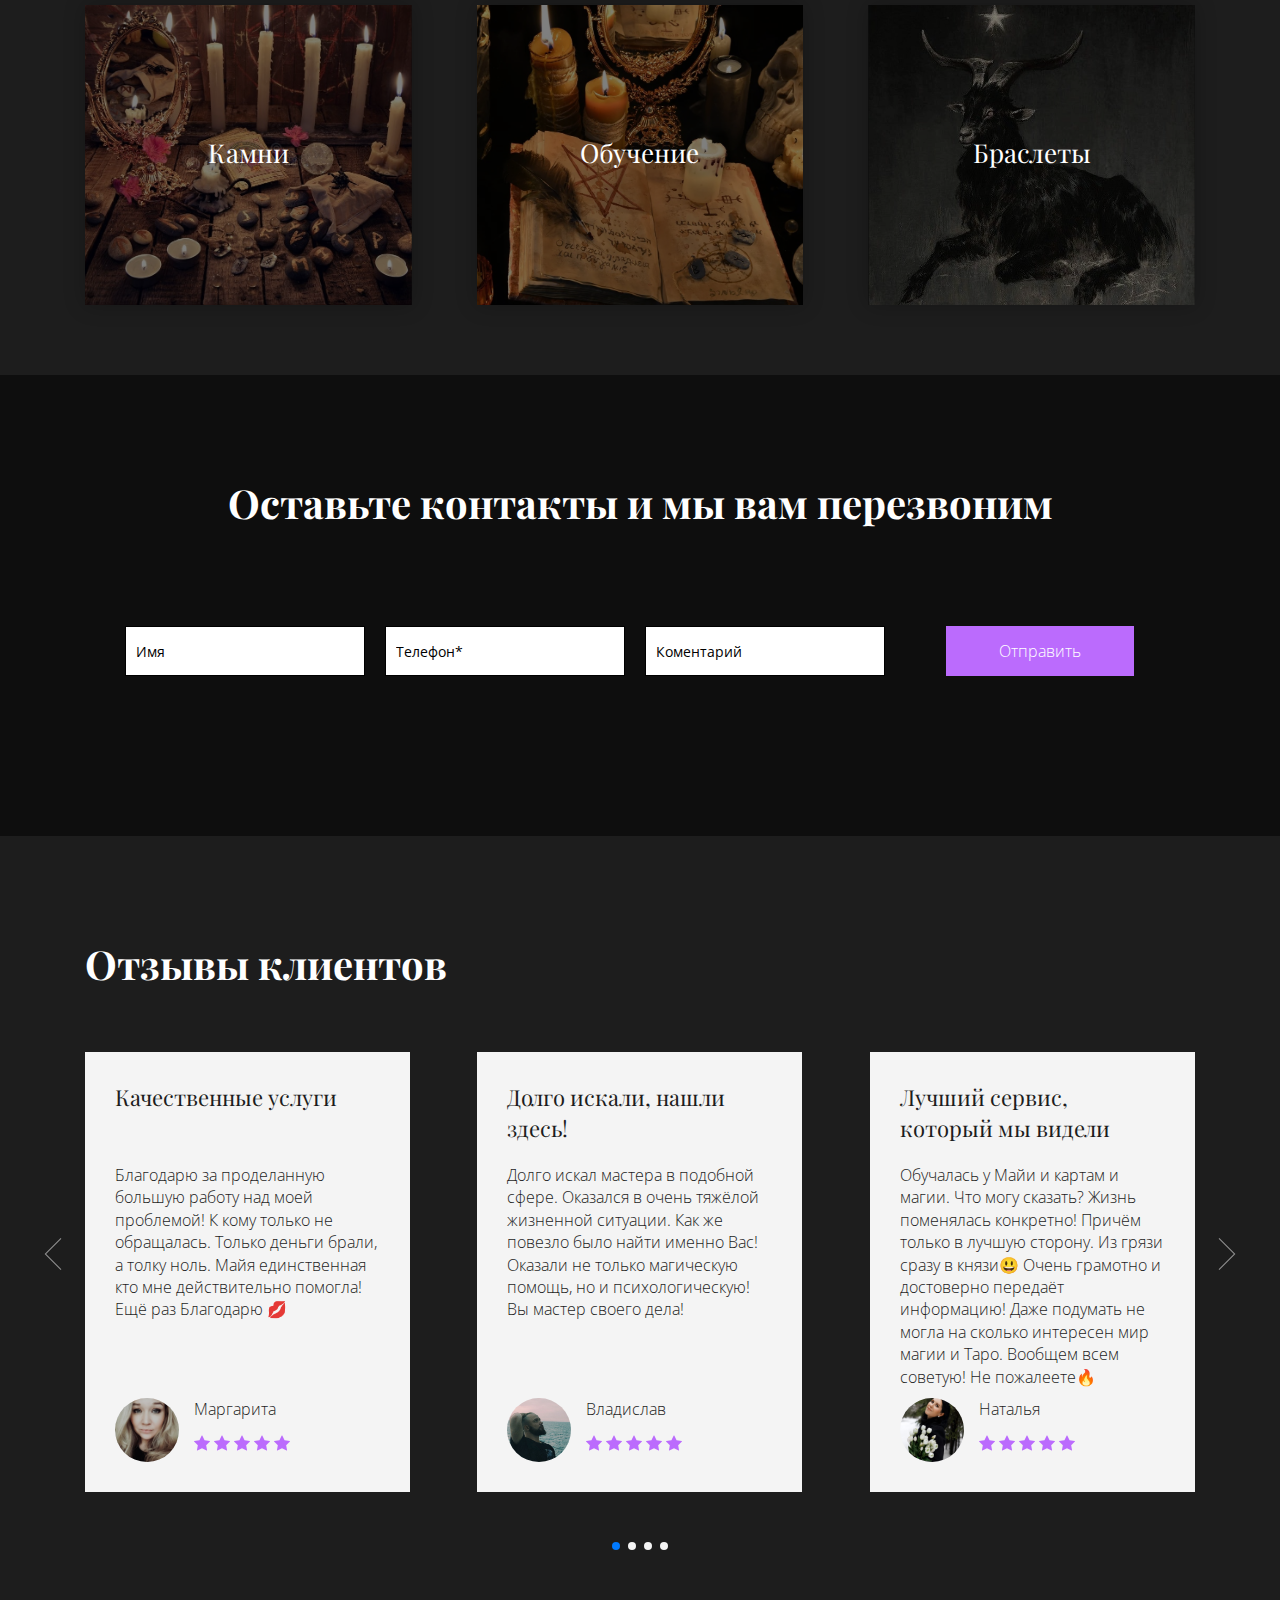
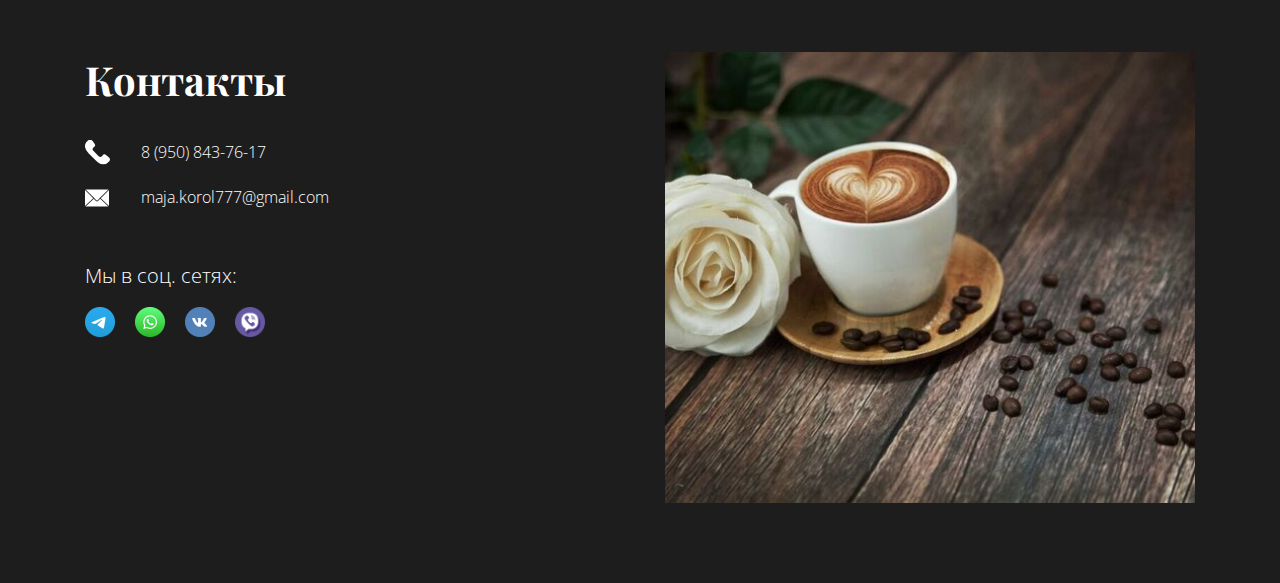
<file: src/frontend/index.html>
<!DOCTYPE html>
<html lang="en">
<head>
   <meta charset="UTF-8">
   <meta name="viewport" content="width=device-width, initial-scale=1.0">
   <link rel="stylesheet" href="css/reset.css">
   <link rel="stylesheet" href="https://cdn.jsdelivr.net/npm/swiper@11/swiper-bundle.min.css"/>
   <link rel="stylesheet" href="css/style.css">
   <title>Dark moon</title>
</head>
<body>
   test
   <!---------- Всплывающие окна ---------->

   <div class="popup">
      <div class="popup__inner">
         <form class="popup__form" method="post" action="/new_call_request.php">
            <h5 class="popup__title">Заказать звонок</h5>
            <p class="popup__descr">
               Оставьте свой номер, мы свяжемся с вами в ближайшее время
            </p>
            <label class="popup__label" for="popupInp">Телефон</label>
            <input class="popup__inp" type="tel" name="phone" id="popupInp" maxlength="15">
            <span class="popup__note">
               должен начинаться на +7
            </span>
            <button class="btn popup__btn-order" type="button">Заказать</button>
         </form>
         <button class="popup__close-btn" type="button"></button>
      </div>
   </div>

   <div class="thanks-popup">
      <div class="thanks-popup__inner">
         <img class="thanks-popup__icon" src="images/form-check-icon.svg"  alt="check" width="75px" height="75px">
         <p class="thanks-popup__descr">
            Спасибо!
            <br>Ваша заявка принята.
            <br>В ближайшее время мы с вами свяжемся!
         </p>
         <button class="thanks-popup__btn" type="button">Ok</button>
         <button class="thanks-popup__btn-close" type="button"></button>
      </div>
   </div>
   
   <div class="popup-request">
      <div class="popup-request__inner">
         <form class="popup-request__form" method="post" action="/new_call_request.php">
            <h5 class="popup-request__title">Оставить заявку</h5>
            <label class="popup-request__label" for="popupRequestInp">Телефон</label>
            <input class="popup-request__inp" type="tel" name="phone" id="popupRequestInp" maxlength="15">
            <span class="popup-request__note">
               должен начинаться на +7
            </span>
            <button class="btn popup-request__btn-order" type="button">Отправить</button>
         </form>
         <button class="popup-request__close-btn" type="button"></button>
      </div>
   </div>

   <div class="popup-services">
      <div class="popup-services__inner">
         <form class="popup-services__form" method="post" action="/new_call_request.php">
            <h5 class="popup-services__title">Заказать звонок</h5>
            <label class="popup-services__label" for="popupServicesInp">Телефон</label>
            <input class="popup-services__inp" type="tel" name="phone" id="popupServicesInp" maxlength="15">
            <span class="popup-services__note">
               должен начинаться на +7
            </span>
            <button class="btn popup-services__btn-order" type="button">Отправить</button>
         </form>
         <button class="popup-services__close-btn" type="button"></button>
      </div>
   </div>

   <!---------- ********** ---------->



   <header class="header">
      <div class="header__wrapper">
         <div class="container">
            <div class="header__inner">
               <div class="burger-menu">
                  <span class="burger-menu__line"></span>
               </div>
               <h3 class="logo">
                  Темная луна
               </h3>
               <nav class="menu">
                  <ul class="menu__list">
                     <li class="menu__item">
                        <a class="menu__link" href="#">
                           Обо мне
                        </a>
                     </li>
                     <li class="menu__item">
                        <a class="menu__link" href="#">
                           Услуги
                        </a>
                     </li>
                     <li class="menu__item">
                        <a class="menu__link" href="#">
                           Отзывы
                        </a>
                     </li>
                     <li class="menu__item">
                        <a class="menu__link" href="#">
                           Контакты
                        </a>
                     </li>
                  </ul>
                  <button class="btn btn__popup" type="button">Заказать звонок</button>
               </nav>
            </div>
         </div>
      </div>

      <div class="top">
         <div class="top__wrapper">
            <div class="container">
               <div class="top__inner">
                  <h1 class="title top__title">
                     Добро пожаловать в волшебный магазин
                     <br>"Тёмная Луна"
                  </h1>
                  <p class="descr top__descr">
                     Здесь Вы можете приобрести товары, которые изменят Вашу судьбу, подарят защиту Вам и Вашим близким, помогут исполнить желание и наполнят Вас магической силой.
                  </p>
               </div>
            </div>
         </div>
      </div>
   </header>

    <main class="main"> 

      <section class="big-picture">
         <div class="big-picture__wrapper">
            <div class="container">
               <div class="big-picture__inner">
                  <div class="big-picture__bg"></div>
                  <button class="btn big-picture__btn" type="button">Оставить заявку</button>
               </div>
            </div>
         </div>
      </section>

      <section class="about">
         <div class="about__wrapper">
            <div class="container">
               <div class="about__inner">
                  <h3 class="title">Обо мне</h3>
                  <p class="descr about__descr">
                     Приветствую Вас в своей волшебной лавке! Моё имя Майя. Я занимаюсь эзотерикой более 6 лет. Провожу различные ритуалы и обряды
                     Занимаюсь раскладами на различных колодах Таро. Обучаю магии, а так же провожу обучение по Темным и Классическим колодам Таро
                  </p>
               </div>
            </div>
         </div>
      </section>

      <section class="services">
         <div class="services__wrapper">
            <div class="container">
               <div class="services__inner">
                  <h3 class="title services__title">Товары и услуги</h3>
                  <p class="descr services__descr">
                     Некоторые из напрвлений моей работы
                  </p>
                  <ul class="services__list">
                     <li class="services__item">
                        <img class="services__item-img" src="images/services-img-1.jpg" alt="taro">
                        <div class="services__item-content">
                           <h4 class="services__item-title">
                              Камни
                           </h4>
                           <p class="services__item-descr">
                              Заговоренные камни, свечи и земля. На удачу, деньги, любовь, здоровье и многое другое
                           </p>
                           <button class="btn services__item-btn">Заказать</button>
                        </div>
                     </li>
                     <li class="services__item">
                        <img class="services__item-img" src="images/services-img-2.jpg" alt="astro">
                        <div class="services__item-content">
                           <h4 class="services__item-title">
                              Обучение
                           </h4>
                           <p class="services__item-descr">
                              Обучение, расклады, обряды и ритуалы
                           </p>
                           <button class="btn services__item-btn">Заказать</button>
                        </div>
                     </li>
                     <li class="services__item">
                        <img class="services__item-img" src="images/services-img-3.jpg" alt="clean">
                        <div class="services__item-content">
                           <h4 class="services__item-title">
                              Браслеты
                           </h4>
                           <p class="services__item-descr">
                              Браслеты из натуральных камней. Заговоренные индивидуально для Вас!
                           </p>
                           <button class="btn services__item-btn">Заказать</button>
                        </div>
                     </li>
                  </ul>
               </div>
            </div>
         </div>
      </section>

      <section class="send-contacts">
         <div class="send-contacts__wrapper">
            <div class="container">
               <div class="send-contacts__inner">
                  <h3 class="title send-contacts__title">Оставьте контакты и мы вам перезвоним</h3>

                  <form method="post" class="send-contacts__form" action="/new_call_request.php">
                     <div class="send-contacts__box">
                        <input class="inp" type="text" name="name" placeholder="Имя">
                        <input class="inp" type="tel" name="phone" placeholder="Телефон*">
                        <input class="inp" type="text" name="message" maxlength="200" placeholder="Коментарий">
                     </div>
                     <button class="btn send-contacts__btn">Отправить</button>
                  </form>
               </div>
            </div>
         </div>
      </section>

      <section class="reviews">
         <div class="reviews__wrapper">
            <div class="container">
               <div class="reviews__inner">
                  <h3 class="title reviews__title">Отзывы клиентов</h3>

                  <div class="reviews__slider">
                     <div class="swiper">
                        <div class="swiper-wrapper">
                           <div class="swiper-slide">
                              <div class="reviews__card">
                                 <h3 class="title reviews__card-title">
                                    Качественные услуги
                                 </h3>
                                 <article class="reviews__card-text">
                                    Благодарю за проделанную большую работу над моей проблемой! К кому только не обращалась. Только деньги брали, а толку ноль. Майя единственная кто мне действительно помогла! Ещё раз Благодарю &#128139;
                                 </article>
                                 <div class="reviews__card-box">
                                    <div class="reviews__card-photo">
                                       <img class="reviews__card-img" src="images/reviewer-1.jpg" alt="reviewer">
                                    </div>
                                    <div class="reviews__card-info">
                                       <p class="reviews__card-name">Маргарита</p>
                                       <ul class="reviews__card-rating">
                                          <li class="reviews__card-star">
                                             <svg fill="#BB6BFD" version="1.1" id="Capa_1" xmlns="http://www.w3.org/2000/svg" xmlns:xlink="http://www.w3.org/1999/xlink" x="0px" y="0px" viewBox="0 0 55.867 55.867" style="enable-background:new 0 0 55.867 55.867;" xml:space="preserve">
                                                <path d="M55.818,21.578c-0.118-0.362-0.431-0.626-0.808-0.681L36.92,18.268L28.83,1.876c-0.168-0.342-0.516-0.558-0.896-0.558
                                                   s-0.729,0.216-0.896,0.558l-8.091,16.393l-18.09,2.629c-0.377,0.055-0.689,0.318-0.808,0.681c-0.117,0.361-0.02,0.759,0.253,1.024
                                                   l13.091,12.76l-3.091,18.018c-0.064,0.375,0.09,0.754,0.397,0.978c0.309,0.226,0.718,0.255,1.053,0.076l16.182-8.506l16.18,8.506
                                                   c0.146,0.077,0.307,0.115,0.466,0.115c0.207,0,0.413-0.064,0.588-0.191c0.308-0.224,0.462-0.603,0.397-0.978l-3.09-18.017
                                                   l13.091-12.761C55.838,22.336,55.936,21.939,55.818,21.578z">
                                                </path>
                                                <g></g><g></g><g></g><g></g><g></g><g></g><g></g><g></g><g></g><g></g><g></g><g></g><g></g><g></g><g></g>
                                             </svg>
                                          </li>
                                          <li class="reviews__card-star">
                                             <svg fill="#BB6BFD" version="1.1" id="Capa_1" xmlns="http://www.w3.org/2000/svg" xmlns:xlink="http://www.w3.org/1999/xlink" x="0px" y="0px" viewBox="0 0 55.867 55.867" style="enable-background:new 0 0 55.867 55.867;" xml:space="preserve">
                                                <path d="M55.818,21.578c-0.118-0.362-0.431-0.626-0.808-0.681L36.92,18.268L28.83,1.876c-0.168-0.342-0.516-0.558-0.896-0.558
                                                   s-0.729,0.216-0.896,0.558l-8.091,16.393l-18.09,2.629c-0.377,0.055-0.689,0.318-0.808,0.681c-0.117,0.361-0.02,0.759,0.253,1.024
                                                   l13.091,12.76l-3.091,18.018c-0.064,0.375,0.09,0.754,0.397,0.978c0.309,0.226,0.718,0.255,1.053,0.076l16.182-8.506l16.18,8.506
                                                   c0.146,0.077,0.307,0.115,0.466,0.115c0.207,0,0.413-0.064,0.588-0.191c0.308-0.224,0.462-0.603,0.397-0.978l-3.09-18.017
                                                   l13.091-12.761C55.838,22.336,55.936,21.939,55.818,21.578z">
                                                </path>
                                                <g></g><g></g><g></g><g></g><g></g><g></g><g></g><g></g><g></g><g></g><g></g><g></g><g></g><g></g><g></g>
                                             </svg>
                                          </li>
                                          <li class="reviews__card-star">
                                             <svg fill="#BB6BFD" version="1.1" id="Capa_1" xmlns="http://www.w3.org/2000/svg" xmlns:xlink="http://www.w3.org/1999/xlink" x="0px" y="0px" viewBox="0 0 55.867 55.867" style="enable-background:new 0 0 55.867 55.867;" xml:space="preserve">
                                                <path d="M55.818,21.578c-0.118-0.362-0.431-0.626-0.808-0.681L36.92,18.268L28.83,1.876c-0.168-0.342-0.516-0.558-0.896-0.558
                                                   s-0.729,0.216-0.896,0.558l-8.091,16.393l-18.09,2.629c-0.377,0.055-0.689,0.318-0.808,0.681c-0.117,0.361-0.02,0.759,0.253,1.024
                                                   l13.091,12.76l-3.091,18.018c-0.064,0.375,0.09,0.754,0.397,0.978c0.309,0.226,0.718,0.255,1.053,0.076l16.182-8.506l16.18,8.506
                                                   c0.146,0.077,0.307,0.115,0.466,0.115c0.207,0,0.413-0.064,0.588-0.191c0.308-0.224,0.462-0.603,0.397-0.978l-3.09-18.017
                                                   l13.091-12.761C55.838,22.336,55.936,21.939,55.818,21.578z">
                                                </path>
                                                <g></g><g></g><g></g><g></g><g></g><g></g><g></g><g></g><g></g><g></g><g></g><g></g><g></g><g></g><g></g>
                                             </svg>
                                          </li>
                                          <li class="reviews__card-star">
                                             <svg fill="#BB6BFD" version="1.1" id="Capa_1" xmlns="http://www.w3.org/2000/svg" xmlns:xlink="http://www.w3.org/1999/xlink" x="0px" y="0px" viewBox="0 0 55.867 55.867" style="enable-background:new 0 0 55.867 55.867;" xml:space="preserve">
                                                <path d="M55.818,21.578c-0.118-0.362-0.431-0.626-0.808-0.681L36.92,18.268L28.83,1.876c-0.168-0.342-0.516-0.558-0.896-0.558
                                                   s-0.729,0.216-0.896,0.558l-8.091,16.393l-18.09,2.629c-0.377,0.055-0.689,0.318-0.808,0.681c-0.117,0.361-0.02,0.759,0.253,1.024
                                                   l13.091,12.76l-3.091,18.018c-0.064,0.375,0.09,0.754,0.397,0.978c0.309,0.226,0.718,0.255,1.053,0.076l16.182-8.506l16.18,8.506
                                                   c0.146,0.077,0.307,0.115,0.466,0.115c0.207,0,0.413-0.064,0.588-0.191c0.308-0.224,0.462-0.603,0.397-0.978l-3.09-18.017
                                                   l13.091-12.761C55.838,22.336,55.936,21.939,55.818,21.578z">
                                                </path>
                                                <g></g><g></g><g></g><g></g><g></g><g></g><g></g><g></g><g></g><g></g><g></g><g></g><g></g><g></g><g></g>
                                             </svg>
                                          </li>
                                          <li class="reviews__card-star">
                                             <svg fill="#BB6BFD" version="1.1" id="Capa_1" xmlns="http://www.w3.org/2000/svg" xmlns:xlink="http://www.w3.org/1999/xlink" x="0px" y="0px" viewBox="0 0 55.867 55.867" style="enable-background:new 0 0 55.867 55.867;" xml:space="preserve">
                                                <path d="M55.818,21.578c-0.118-0.362-0.431-0.626-0.808-0.681L36.92,18.268L28.83,1.876c-0.168-0.342-0.516-0.558-0.896-0.558
                                                   s-0.729,0.216-0.896,0.558l-8.091,16.393l-18.09,2.629c-0.377,0.055-0.689,0.318-0.808,0.681c-0.117,0.361-0.02,0.759,0.253,1.024
                                                   l13.091,12.76l-3.091,18.018c-0.064,0.375,0.09,0.754,0.397,0.978c0.309,0.226,0.718,0.255,1.053,0.076l16.182-8.506l16.18,8.506
                                                   c0.146,0.077,0.307,0.115,0.466,0.115c0.207,0,0.413-0.064,0.588-0.191c0.308-0.224,0.462-0.603,0.397-0.978l-3.09-18.017
                                                   l13.091-12.761C55.838,22.336,55.936,21.939,55.818,21.578z">
                                                </path>
                                                <g></g><g></g><g></g><g></g><g></g><g></g><g></g><g></g><g></g><g></g><g></g><g></g><g></g><g></g><g></g>
                                             </svg>
                                          </li>
                                       </ul>
                                    </div>
                                 </div>
                              </div>
                           </div>
                           <div class="swiper-slide">
                              <div class="reviews__card">
                                 <h3 class="title reviews__card-title">
                                    Долго искали, нашли здесь!
                                 </h3>
                                 <article class="reviews__card-text">
                                    Долго искал мастера в подобной сфере. Оказался в очень тяжёлой жизненной ситуации. Как же повезло было найти именно Вас! Оказали не только магическую помощь, но и психологическую! Вы мастер своего дела!
                                 </article>
                                 <div class="reviews__card-box">
                                    <div class="reviews__card-photo">
                                       <img class="reviews__card-img" src="images/reviewer-2.jpg" alt="reviewer">
                                    </div>
                                    <div class="reviews__card-info">
                                       <p class="reviews__card-name">Владислав</p>
                                       <ul class="reviews__card-rating">
                                          <li class="reviews__card-star">
                                             <svg fill="#BB6BFD" version="1.1" id="Capa_1" xmlns="http://www.w3.org/2000/svg" xmlns:xlink="http://www.w3.org/1999/xlink" x="0px" y="0px" viewBox="0 0 55.867 55.867" style="enable-background:new 0 0 55.867 55.867;" xml:space="preserve">
                                                <path d="M55.818,21.578c-0.118-0.362-0.431-0.626-0.808-0.681L36.92,18.268L28.83,1.876c-0.168-0.342-0.516-0.558-0.896-0.558
                                                   s-0.729,0.216-0.896,0.558l-8.091,16.393l-18.09,2.629c-0.377,0.055-0.689,0.318-0.808,0.681c-0.117,0.361-0.02,0.759,0.253,1.024
                                                   l13.091,12.76l-3.091,18.018c-0.064,0.375,0.09,0.754,0.397,0.978c0.309,0.226,0.718,0.255,1.053,0.076l16.182-8.506l16.18,8.506
                                                   c0.146,0.077,0.307,0.115,0.466,0.115c0.207,0,0.413-0.064,0.588-0.191c0.308-0.224,0.462-0.603,0.397-0.978l-3.09-18.017
                                                   l13.091-12.761C55.838,22.336,55.936,21.939,55.818,21.578z">
                                                </path>
                                                <g></g><g></g><g></g><g></g><g></g><g></g><g></g><g></g><g></g><g></g><g></g><g></g><g></g><g></g><g></g>
                                             </svg>
                                          </li>
                                          <li class="reviews__card-star">
                                             <svg fill="#BB6BFD" version="1.1" id="Capa_1" xmlns="http://www.w3.org/2000/svg" xmlns:xlink="http://www.w3.org/1999/xlink" x="0px" y="0px" viewBox="0 0 55.867 55.867" style="enable-background:new 0 0 55.867 55.867;" xml:space="preserve">
                                                <path d="M55.818,21.578c-0.118-0.362-0.431-0.626-0.808-0.681L36.92,18.268L28.83,1.876c-0.168-0.342-0.516-0.558-0.896-0.558
                                                   s-0.729,0.216-0.896,0.558l-8.091,16.393l-18.09,2.629c-0.377,0.055-0.689,0.318-0.808,0.681c-0.117,0.361-0.02,0.759,0.253,1.024
                                                   l13.091,12.76l-3.091,18.018c-0.064,0.375,0.09,0.754,0.397,0.978c0.309,0.226,0.718,0.255,1.053,0.076l16.182-8.506l16.18,8.506
                                                   c0.146,0.077,0.307,0.115,0.466,0.115c0.207,0,0.413-0.064,0.588-0.191c0.308-0.224,0.462-0.603,0.397-0.978l-3.09-18.017
                                                   l13.091-12.761C55.838,22.336,55.936,21.939,55.818,21.578z">
                                                </path>
                                                <g></g><g></g><g></g><g></g><g></g><g></g><g></g><g></g><g></g><g></g><g></g><g></g><g></g><g></g><g></g>
                                             </svg>
                                          </li>
                                          <li class="reviews__card-star">
                                             <svg fill="#BB6BFD" version="1.1" id="Capa_1" xmlns="http://www.w3.org/2000/svg" xmlns:xlink="http://www.w3.org/1999/xlink" x="0px" y="0px" viewBox="0 0 55.867 55.867" style="enable-background:new 0 0 55.867 55.867;" xml:space="preserve">
                                                <path d="M55.818,21.578c-0.118-0.362-0.431-0.626-0.808-0.681L36.92,18.268L28.83,1.876c-0.168-0.342-0.516-0.558-0.896-0.558
                                                   s-0.729,0.216-0.896,0.558l-8.091,16.393l-18.09,2.629c-0.377,0.055-0.689,0.318-0.808,0.681c-0.117,0.361-0.02,0.759,0.253,1.024
                                                   l13.091,12.76l-3.091,18.018c-0.064,0.375,0.09,0.754,0.397,0.978c0.309,0.226,0.718,0.255,1.053,0.076l16.182-8.506l16.18,8.506
                                                   c0.146,0.077,0.307,0.115,0.466,0.115c0.207,0,0.413-0.064,0.588-0.191c0.308-0.224,0.462-0.603,0.397-0.978l-3.09-18.017
                                                   l13.091-12.761C55.838,22.336,55.936,21.939,55.818,21.578z">
                                                </path>
                                                <g></g><g></g><g></g><g></g><g></g><g></g><g></g><g></g><g></g><g></g><g></g><g></g><g></g><g></g><g></g>
                                             </svg>
                                          </li>
                                          <li class="reviews__card-star">
                                             <svg fill="#BB6BFD" version="1.1" id="Capa_1" xmlns="http://www.w3.org/2000/svg" xmlns:xlink="http://www.w3.org/1999/xlink" x="0px" y="0px" viewBox="0 0 55.867 55.867" style="enable-background:new 0 0 55.867 55.867;" xml:space="preserve">
                                                <path d="M55.818,21.578c-0.118-0.362-0.431-0.626-0.808-0.681L36.92,18.268L28.83,1.876c-0.168-0.342-0.516-0.558-0.896-0.558
                                                   s-0.729,0.216-0.896,0.558l-8.091,16.393l-18.09,2.629c-0.377,0.055-0.689,0.318-0.808,0.681c-0.117,0.361-0.02,0.759,0.253,1.024
                                                   l13.091,12.76l-3.091,18.018c-0.064,0.375,0.09,0.754,0.397,0.978c0.309,0.226,0.718,0.255,1.053,0.076l16.182-8.506l16.18,8.506
                                                   c0.146,0.077,0.307,0.115,0.466,0.115c0.207,0,0.413-0.064,0.588-0.191c0.308-0.224,0.462-0.603,0.397-0.978l-3.09-18.017
                                                   l13.091-12.761C55.838,22.336,55.936,21.939,55.818,21.578z">
                                                </path>
                                                <g></g><g></g><g></g><g></g><g></g><g></g><g></g><g></g><g></g><g></g><g></g><g></g><g></g><g></g><g></g>
                                             </svg>
                                          </li>
                                          <li class="reviews__card-star">
                                             <svg fill="#BB6BFD" version="1.1" id="Capa_1" xmlns="http://www.w3.org/2000/svg" xmlns:xlink="http://www.w3.org/1999/xlink" x="0px" y="0px" viewBox="0 0 55.867 55.867" style="enable-background:new 0 0 55.867 55.867;" xml:space="preserve">
                                                <path d="M55.818,21.578c-0.118-0.362-0.431-0.626-0.808-0.681L36.92,18.268L28.83,1.876c-0.168-0.342-0.516-0.558-0.896-0.558
                                                   s-0.729,0.216-0.896,0.558l-8.091,16.393l-18.09,2.629c-0.377,0.055-0.689,0.318-0.808,0.681c-0.117,0.361-0.02,0.759,0.253,1.024
                                                   l13.091,12.76l-3.091,18.018c-0.064,0.375,0.09,0.754,0.397,0.978c0.309,0.226,0.718,0.255,1.053,0.076l16.182-8.506l16.18,8.506
                                                   c0.146,0.077,0.307,0.115,0.466,0.115c0.207,0,0.413-0.064,0.588-0.191c0.308-0.224,0.462-0.603,0.397-0.978l-3.09-18.017
                                                   l13.091-12.761C55.838,22.336,55.936,21.939,55.818,21.578z">
                                                </path>
                                                <g></g><g></g><g></g><g></g><g></g><g></g><g></g><g></g><g></g><g></g><g></g><g></g><g></g><g></g><g></g>
                                             </svg>
                                          </li>
                                       </ul>
                                    </div>
                                 </div>
                              </div>
                           </div>
                           <div class="swiper-slide">
                              <div class="reviews__card">
                                 <h3 class="title reviews__card-title">
                                    Лучший сервис, который мы видели
                                 </h3>
                                 <article class="reviews__card-text">
                                    Обучалась у Майи и картам и магии. Что могу сказать? Жизнь поменялась конкретно! Причём только в лучшую сторону. Из грязи сразу в князи&#128515; Очень грамотно и достоверно передаёт информацию! Даже подумать не могла на сколько интересен мир магии и Таро. Вообщем всем советую! Не пожалеете&#128293;
                                 </article>
                                 <div class="reviews__card-box">
                                    <div class="reviews__card-photo">
                                       <img class="reviews__card-img" src="images/reviewer-3.jpg" alt="reviewer">
                                    </div>
                                    <div class="reviews__card-info">
                                       <p class="reviews__card-name">Наталья</p>
                                       <ul class="reviews__card-rating">
                                          <li class="reviews__card-star">
                                             <svg fill="#BB6BFD" version="1.1" id="Capa_1" xmlns="http://www.w3.org/2000/svg" xmlns:xlink="http://www.w3.org/1999/xlink" x="0px" y="0px" viewBox="0 0 55.867 55.867" style="enable-background:new 0 0 55.867 55.867;" xml:space="preserve">
                                                <path d="M55.818,21.578c-0.118-0.362-0.431-0.626-0.808-0.681L36.92,18.268L28.83,1.876c-0.168-0.342-0.516-0.558-0.896-0.558
                                                   s-0.729,0.216-0.896,0.558l-8.091,16.393l-18.09,2.629c-0.377,0.055-0.689,0.318-0.808,0.681c-0.117,0.361-0.02,0.759,0.253,1.024
                                                   l13.091,12.76l-3.091,18.018c-0.064,0.375,0.09,0.754,0.397,0.978c0.309,0.226,0.718,0.255,1.053,0.076l16.182-8.506l16.18,8.506
                                                   c0.146,0.077,0.307,0.115,0.466,0.115c0.207,0,0.413-0.064,0.588-0.191c0.308-0.224,0.462-0.603,0.397-0.978l-3.09-18.017
                                                   l13.091-12.761C55.838,22.336,55.936,21.939,55.818,21.578z">
                                                </path>
                                                <g></g><g></g><g></g><g></g><g></g><g></g><g></g><g></g><g></g><g></g><g></g><g></g><g></g><g></g><g></g>
                                             </svg>
                                          </li>
                                          <li class="reviews__card-star">
                                             <svg fill="#BB6BFD" version="1.1" id="Capa_1" xmlns="http://www.w3.org/2000/svg" xmlns:xlink="http://www.w3.org/1999/xlink" x="0px" y="0px" viewBox="0 0 55.867 55.867" style="enable-background:new 0 0 55.867 55.867;" xml:space="preserve">
                                                <path d="M55.818,21.578c-0.118-0.362-0.431-0.626-0.808-0.681L36.92,18.268L28.83,1.876c-0.168-0.342-0.516-0.558-0.896-0.558
                                                   s-0.729,0.216-0.896,0.558l-8.091,16.393l-18.09,2.629c-0.377,0.055-0.689,0.318-0.808,0.681c-0.117,0.361-0.02,0.759,0.253,1.024
                                                   l13.091,12.76l-3.091,18.018c-0.064,0.375,0.09,0.754,0.397,0.978c0.309,0.226,0.718,0.255,1.053,0.076l16.182-8.506l16.18,8.506
                                                   c0.146,0.077,0.307,0.115,0.466,0.115c0.207,0,0.413-0.064,0.588-0.191c0.308-0.224,0.462-0.603,0.397-0.978l-3.09-18.017
                                                   l13.091-12.761C55.838,22.336,55.936,21.939,55.818,21.578z">
                                                </path>
                                                <g></g><g></g><g></g><g></g><g></g><g></g><g></g><g></g><g></g><g></g><g></g><g></g><g></g><g></g><g></g>
                                             </svg>
                                          </li>
                                          <li class="reviews__card-star">
                                             <svg fill="#BB6BFD" version="1.1" id="Capa_1" xmlns="http://www.w3.org/2000/svg" xmlns:xlink="http://www.w3.org/1999/xlink" x="0px" y="0px" viewBox="0 0 55.867 55.867" style="enable-background:new 0 0 55.867 55.867;" xml:space="preserve">
                                                <path d="M55.818,21.578c-0.118-0.362-0.431-0.626-0.808-0.681L36.92,18.268L28.83,1.876c-0.168-0.342-0.516-0.558-0.896-0.558
                                                   s-0.729,0.216-0.896,0.558l-8.091,16.393l-18.09,2.629c-0.377,0.055-0.689,0.318-0.808,0.681c-0.117,0.361-0.02,0.759,0.253,1.024
                                                   l13.091,12.76l-3.091,18.018c-0.064,0.375,0.09,0.754,0.397,0.978c0.309,0.226,0.718,0.255,1.053,0.076l16.182-8.506l16.18,8.506
                                                   c0.146,0.077,0.307,0.115,0.466,0.115c0.207,0,0.413-0.064,0.588-0.191c0.308-0.224,0.462-0.603,0.397-0.978l-3.09-18.017
                                                   l13.091-12.761C55.838,22.336,55.936,21.939,55.818,21.578z">
                                                </path>
                                                <g></g><g></g><g></g><g></g><g></g><g></g><g></g><g></g><g></g><g></g><g></g><g></g><g></g><g></g><g></g>
                                             </svg>
                                          </li>
                                          <li class="reviews__card-star">
                                             <svg fill="#BB6BFD" version="1.1" id="Capa_1" xmlns="http://www.w3.org/2000/svg" xmlns:xlink="http://www.w3.org/1999/xlink" x="0px" y="0px" viewBox="0 0 55.867 55.867" style="enable-background:new 0 0 55.867 55.867;" xml:space="preserve">
                                                <path d="M55.818,21.578c-0.118-0.362-0.431-0.626-0.808-0.681L36.92,18.268L28.83,1.876c-0.168-0.342-0.516-0.558-0.896-0.558
                                                   s-0.729,0.216-0.896,0.558l-8.091,16.393l-18.09,2.629c-0.377,0.055-0.689,0.318-0.808,0.681c-0.117,0.361-0.02,0.759,0.253,1.024
                                                   l13.091,12.76l-3.091,18.018c-0.064,0.375,0.09,0.754,0.397,0.978c0.309,0.226,0.718,0.255,1.053,0.076l16.182-8.506l16.18,8.506
                                                   c0.146,0.077,0.307,0.115,0.466,0.115c0.207,0,0.413-0.064,0.588-0.191c0.308-0.224,0.462-0.603,0.397-0.978l-3.09-18.017
                                                   l13.091-12.761C55.838,22.336,55.936,21.939,55.818,21.578z">
                                                </path>
                                                <g></g><g></g><g></g><g></g><g></g><g></g><g></g><g></g><g></g><g></g><g></g><g></g><g></g><g></g><g></g>
                                             </svg>
                                          </li>
                                          <li class="reviews__card-star">
                                             <svg fill="#BB6BFD" version="1.1" id="Capa_1" xmlns="http://www.w3.org/2000/svg" xmlns:xlink="http://www.w3.org/1999/xlink" x="0px" y="0px" viewBox="0 0 55.867 55.867" style="enable-background:new 0 0 55.867 55.867;" xml:space="preserve">
                                                <path d="M55.818,21.578c-0.118-0.362-0.431-0.626-0.808-0.681L36.92,18.268L28.83,1.876c-0.168-0.342-0.516-0.558-0.896-0.558
                                                   s-0.729,0.216-0.896,0.558l-8.091,16.393l-18.09,2.629c-0.377,0.055-0.689,0.318-0.808,0.681c-0.117,0.361-0.02,0.759,0.253,1.024
                                                   l13.091,12.76l-3.091,18.018c-0.064,0.375,0.09,0.754,0.397,0.978c0.309,0.226,0.718,0.255,1.053,0.076l16.182-8.506l16.18,8.506
                                                   c0.146,0.077,0.307,0.115,0.466,0.115c0.207,0,0.413-0.064,0.588-0.191c0.308-0.224,0.462-0.603,0.397-0.978l-3.09-18.017
                                                   l13.091-12.761C55.838,22.336,55.936,21.939,55.818,21.578z">
                                                </path>
                                                <g></g><g></g><g></g><g></g><g></g><g></g><g></g><g></g><g></g><g></g><g></g><g></g><g></g><g></g><g></g>
                                             </svg>
                                          </li>
                                       </ul>
                                    </div>
                                 </div>
                              </div>
                           </div>
                           <div class="swiper-slide">
                              <div class="reviews__card">
                                 <h3 class="title reviews__card-title">
                                    Огромое спасибо
                                 </h3>
                                 <article class="reviews__card-text">
                                    Спасибо вам огромное, Майя, не только за вашу работу, но и за неоценимую психологическую поддержку, которую вы оказываете даже в ваше нерабочее время!
                                 </article>
                                 <div class="reviews__card-box">
                                    <div class="reviews__card-photo">
                                       <img class="reviews__card-img" src="images/reviewer-4.jpg" alt="reviewer">
                                    </div>
                                    <div class="reviews__card-info">
                                       <p class="reviews__card-name">Максим</p>
                                       <ul class="reviews__card-rating">
                                          <li class="reviews__card-star">
                                             <svg fill="#BB6BFD" version="1.1" id="Capa_1" xmlns="http://www.w3.org/2000/svg" xmlns:xlink="http://www.w3.org/1999/xlink" x="0px" y="0px" viewBox="0 0 55.867 55.867" style="enable-background:new 0 0 55.867 55.867;" xml:space="preserve">
                                                <path d="M55.818,21.578c-0.118-0.362-0.431-0.626-0.808-0.681L36.92,18.268L28.83,1.876c-0.168-0.342-0.516-0.558-0.896-0.558
                                                   s-0.729,0.216-0.896,0.558l-8.091,16.393l-18.09,2.629c-0.377,0.055-0.689,0.318-0.808,0.681c-0.117,0.361-0.02,0.759,0.253,1.024
                                                   l13.091,12.76l-3.091,18.018c-0.064,0.375,0.09,0.754,0.397,0.978c0.309,0.226,0.718,0.255,1.053,0.076l16.182-8.506l16.18,8.506
                                                   c0.146,0.077,0.307,0.115,0.466,0.115c0.207,0,0.413-0.064,0.588-0.191c0.308-0.224,0.462-0.603,0.397-0.978l-3.09-18.017
                                                   l13.091-12.761C55.838,22.336,55.936,21.939,55.818,21.578z">
                                                </path>
                                                <g></g><g></g><g></g><g></g><g></g><g></g><g></g><g></g><g></g><g></g><g></g><g></g><g></g><g></g><g></g>
                                             </svg>
                                          </li>
                                          <li class="reviews__card-star">
                                             <svg fill="#BB6BFD" version="1.1" id="Capa_1" xmlns="http://www.w3.org/2000/svg" xmlns:xlink="http://www.w3.org/1999/xlink" x="0px" y="0px" viewBox="0 0 55.867 55.867" style="enable-background:new 0 0 55.867 55.867;" xml:space="preserve">
                                                <path d="M55.818,21.578c-0.118-0.362-0.431-0.626-0.808-0.681L36.92,18.268L28.83,1.876c-0.168-0.342-0.516-0.558-0.896-0.558
                                                   s-0.729,0.216-0.896,0.558l-8.091,16.393l-18.09,2.629c-0.377,0.055-0.689,0.318-0.808,0.681c-0.117,0.361-0.02,0.759,0.253,1.024
                                                   l13.091,12.76l-3.091,18.018c-0.064,0.375,0.09,0.754,0.397,0.978c0.309,0.226,0.718,0.255,1.053,0.076l16.182-8.506l16.18,8.506
                                                   c0.146,0.077,0.307,0.115,0.466,0.115c0.207,0,0.413-0.064,0.588-0.191c0.308-0.224,0.462-0.603,0.397-0.978l-3.09-18.017
                                                   l13.091-12.761C55.838,22.336,55.936,21.939,55.818,21.578z">
                                                </path>
                                                <g></g><g></g><g></g><g></g><g></g><g></g><g></g><g></g><g></g><g></g><g></g><g></g><g></g><g></g><g></g>
                                             </svg>
                                          </li>
                                          <li class="reviews__card-star">
                                             <svg fill="#BB6BFD" version="1.1" id="Capa_1" xmlns="http://www.w3.org/2000/svg" xmlns:xlink="http://www.w3.org/1999/xlink" x="0px" y="0px" viewBox="0 0 55.867 55.867" style="enable-background:new 0 0 55.867 55.867;" xml:space="preserve">
                                                <path d="M55.818,21.578c-0.118-0.362-0.431-0.626-0.808-0.681L36.92,18.268L28.83,1.876c-0.168-0.342-0.516-0.558-0.896-0.558
                                                   s-0.729,0.216-0.896,0.558l-8.091,16.393l-18.09,2.629c-0.377,0.055-0.689,0.318-0.808,0.681c-0.117,0.361-0.02,0.759,0.253,1.024
                                                   l13.091,12.76l-3.091,18.018c-0.064,0.375,0.09,0.754,0.397,0.978c0.309,0.226,0.718,0.255,1.053,0.076l16.182-8.506l16.18,8.506
                                                   c0.146,0.077,0.307,0.115,0.466,0.115c0.207,0,0.413-0.064,0.588-0.191c0.308-0.224,0.462-0.603,0.397-0.978l-3.09-18.017
                                                   l13.091-12.761C55.838,22.336,55.936,21.939,55.818,21.578z">
                                                </path>
                                                <g></g><g></g><g></g><g></g><g></g><g></g><g></g><g></g><g></g><g></g><g></g><g></g><g></g><g></g><g></g>
                                             </svg>
                                          </li>
                                          <li class="reviews__card-star">
                                             <svg fill="#BB6BFD" version="1.1" id="Capa_1" xmlns="http://www.w3.org/2000/svg" xmlns:xlink="http://www.w3.org/1999/xlink" x="0px" y="0px" viewBox="0 0 55.867 55.867" style="enable-background:new 0 0 55.867 55.867;" xml:space="preserve">
                                                <path d="M55.818,21.578c-0.118-0.362-0.431-0.626-0.808-0.681L36.92,18.268L28.83,1.876c-0.168-0.342-0.516-0.558-0.896-0.558
                                                   s-0.729,0.216-0.896,0.558l-8.091,16.393l-18.09,2.629c-0.377,0.055-0.689,0.318-0.808,0.681c-0.117,0.361-0.02,0.759,0.253,1.024
                                                   l13.091,12.76l-3.091,18.018c-0.064,0.375,0.09,0.754,0.397,0.978c0.309,0.226,0.718,0.255,1.053,0.076l16.182-8.506l16.18,8.506
                                                   c0.146,0.077,0.307,0.115,0.466,0.115c0.207,0,0.413-0.064,0.588-0.191c0.308-0.224,0.462-0.603,0.397-0.978l-3.09-18.017
                                                   l13.091-12.761C55.838,22.336,55.936,21.939,55.818,21.578z">
                                                </path>
                                                <g></g><g></g><g></g><g></g><g></g><g></g><g></g><g></g><g></g><g></g><g></g><g></g><g></g><g></g><g></g>
                                             </svg>
                                          </li>
                                          <li class="reviews__card-star">
                                             <svg fill="#BB6BFD" version="1.1" id="Capa_1" xmlns="http://www.w3.org/2000/svg" xmlns:xlink="http://www.w3.org/1999/xlink" x="0px" y="0px" viewBox="0 0 55.867 55.867" style="enable-background:new 0 0 55.867 55.867;" xml:space="preserve">
                                                <path d="M55.818,21.578c-0.118-0.362-0.431-0.626-0.808-0.681L36.92,18.268L28.83,1.876c-0.168-0.342-0.516-0.558-0.896-0.558
                                                   s-0.729,0.216-0.896,0.558l-8.091,16.393l-18.09,2.629c-0.377,0.055-0.689,0.318-0.808,0.681c-0.117,0.361-0.02,0.759,0.253,1.024
                                                   l13.091,12.76l-3.091,18.018c-0.064,0.375,0.09,0.754,0.397,0.978c0.309,0.226,0.718,0.255,1.053,0.076l16.182-8.506l16.18,8.506
                                                   c0.146,0.077,0.307,0.115,0.466,0.115c0.207,0,0.413-0.064,0.588-0.191c0.308-0.224,0.462-0.603,0.397-0.978l-3.09-18.017
                                                   l13.091-12.761C55.838,22.336,55.936,21.939,55.818,21.578z">
                                                </path>
                                                <g></g><g></g><g></g><g></g><g></g><g></g><g></g><g></g><g></g><g></g><g></g><g></g><g></g><g></g><g></g>
                                             </svg>
                                          </li>
                                       </ul>
                                    </div>
                                 </div>
                              </div>
                           </div>
                        </div>
                        <div class="swiper-pagination"></div>
                     
                        <div class="swiper-button-prev"></div>
                        <div class="swiper-button-next"></div>
                     </div>
                  </div>
               </div>
            </div>
         </div>
      </section>

      <footer class="footer">
         <div class="footer__wrapper">
            <div class="container">
               <div class="footer__inner">
                  <div class="footer__info">
                     <h3 class="title footer__title">
                        Контакты
                     </h3>
                     <div class="footer__box">
                        <a class="footer__tel" href="tel:89508437617">8 (950) 843-76-17</a>
                        <a class="footer__email" href="mailto:maja.korol777@gmail.com">maja.korol777@gmail.com</a>
                        <div class="social-media">
                           <h4 class="social-media__title">Мы в соц. сетях:</h4>
                           <ul class="social-media__list">
                              <li class="social-media__item">
                                 <a class="social-media__link" href="#">
                                    <img class="social-media__icon" src="images/telegram-icon.png" alt="telegram-link">
                                 </a>
                              </li>
                              <li class="social-media__item">
                                 <a class="social-media__link" href="https://wa.me/89508437617?text=Здравствуйте, пишу вам с сайта 'Тёмная луна'">
                                    <img class="social-media__icon" src="images/whatsapp-icon.png" alt="whatsapp-link">
                                 </a>
                              </li>
                              <li class="social-media__item">
                                 <a class="social-media__link" href="#">
                                    <img class="social-media__icon" src="images/vk-icon.png" alt="vk-link">
                                 </a>
                              </li>
                              <li class="social-media__item">
                                 <a class="social-media__link" href="viber://chat?number=%2B79508437617">
                                    <img class="social-media__icon" src="images/viber-icon.png" alt="viber-link">
                                 </a>
                              </li>
                           </ul>
                        </div>
                     </div>
                  </div>
                  <figure class="footer__figure">
                     <img class="footer__img" src="images/footer-img.jpg" alt="coffee">
                  </figure>
               </div>
            </div>
         </div>
      </footer>

   </main> 

   <script src="https://cdn.jsdelivr.net/npm/swiper@11/swiper-bundle.min.js"></script>
   <script src="js/script.js"></script>
</body>
</html>
</file>
<file: css/style.css>
@font-face {
   font-family: "Open Sans";
   src: local("OpenSans-Light"),
      url('../fonts/OpenSans-Light.ttf') format('truetype');
   font-style: normal;
   font-weight: 300;
}

@font-face {
   font-family: "Open Sans";
   src: local("OpenSans-Regular"),
      url('../fonts/OpenSans-Regular.ttf') format('truetype');
   font-style: normal;
   font-weight: 400;
}

@font-face {
   font-family: "Open Sans";
   src: local("OpenSans-Medium"),
      url('../fonts/OpenSans-Medium.ttf') format('truetype');
   font-style: normal;
   font-weight: 500;
}

@font-face {
   font-family: "Open Sans";
   src: local("OpenSans-SemiBold"),
      url('../fonts/OpenSans-SemiBold.ttf') format('truetype');
   font-style: normal;
   font-weight: 600;
}

@font-face {
   font-family: "Open Sans";
   src: local("OpenSans-Bold"),
      url('../fonts/OpenSans-Bold.ttf') format('truetype');
   font-style: normal;
   font-weight: 700;
}

@font-face {
   font-family: "Open Sans";
   src: local("OpenSans-ExtraBold"),
      url('../fonts/OpenSans-ExtraBold.ttf') format('truetype');
   font-style: normal;
   font-weight: 800;
}

@font-face {
   font-family: "Playfair Display";
   src: local("PlayfairDisplay-Regular"),
      url('../fonts/PlayfairDisplay-Regular.ttf') format('truetype');
   font-style: normal;
   font-weight: 400;
}

@font-face {
   font-family: "Playfair Display";
   src: local("PlayfairDisplay-Bold"),
      url('../fonts/PlayfairDisplay-Bold.ttf') format('truetype');
   font-style: normal;
   font-weight: 700;
}

@font-face {
   font-family: "Playfair Display";
   src: local("PlayfairDisplay-Black"),
      url('../fonts/PlayfairDisplay-Black.ttf') format('truetype');
   font-style: normal;
   font-weight: 900;
}



/* html, body{
   height: 100%;
   width: 100%;
   overflow: hidden;
} */


html {
   box-sizing: border-box;
}

*,
*::before,
*::after {
   box-sizing: inherit;
}

body {
   font-family: 'Open Sans', sans-serif;
   font-size: 14px;

   color: #fff;
   background-color: #1D1D1D;
}

a {
   color: #fff;
   text-decoration: none;
}

main {
   min-width: 1170px;
   margin: 0 auto;
}

.container {
   width: 100%;
   padding: 0 64px;
   margin: 0 auto;
}

/* При открывании меню на мобильном, отключаю скролл документа */
.no-scroll {
   overflow: hidden;
}



.popup,
.popup-request,
.popup-services {
   display: none;
   width: 100%;
   height: 100%;

   position: fixed;
   z-index: 10;

   color: #000;
   background: rgba(0, 0, 0, .6);
   overflow: auto;
}

.popup.popup--opened,
.popup-request--opened,
.popup-services--opened {
   display: block;
}

.popup__inner,
.popup-request__inner,
.popup-services__inner {
   width: 400px;
   padding: 45px 30px 25px;
   margin: 40px auto;

   border-radius: 6px;
   background: #fff;
   box-shadow: 0 20px 30px rgba(0, 0, 0, .1);

   position: relative;
}

.popup__title,
.popup-request__title,
.popup-services__title {
   margin: 0 0 20px;

   font-size: 24px;
   font-weight: 400;
   text-align: center;
}

.popup__descr {
   margin: 0 0 20px;

   line-height: 1.5;
   text-align: center;
}

.popup__label,
.popup-request__label,
.popup-services__label {
   display: block;
   margin: 0 0 5px;

   font-size: 14px;
   font-weight: 400;
   line-height: 1.5;
}

.popup__inp,
.popup-request__inp,
.popup-services__inp {
   width: 100%;
   height: 40px;
   padding: 5px 10px;
   margin: 0 0 5px;

   font-size: 14px;
   font-weight: 400;

   border-radius: 0;
   border: 1px solid rgba(204, 204, 204, 1);
   background-color: rgba(255, 255, 255, 1);
   outline: none;
}

.popup__inp:focus,
.popup-request__inp:focus,
.popup-services__inp:focus {
   box-shadow: inset 0 1px 1px rgba(0, 0, 0, .075), 0 0 8px rgba(82, 168, 236, .6);
}

.popup__note,
.popup-request__note,
.popup-services__note {
   display: block;
   margin: 0 0 30px;

   font-size: 12px;
   color: rgba(119, 119, 119, 1);
}

.btn.popup__btn-order,
.btn.popup-request__btn-order,
.btn.popup-services__btn-order {
   display: block;
   padding: 10px 30px;
   margin: 0 auto;
}

.btn.popup-request__btn-order {
   padding: 20px 50px;

   font-size: 20px;
   font-weight: 600;
}

.popup__close-btn,
.popup-request__close-btn,
.popup-services__close-btn {
   width: 28px;
   height: 28px;
   padding: 8px;

   position: absolute;
   top: 20px;
   right: 20px;

   border: none;
   cursor: pointer;
   background: #fff url(../images/popup-close-btn.png) center/16px 16px no-repeat;
}



.thanks-popup {
   display: none;
   width: 100%;
   height: 100%;

   background: rgba(0, 0, 0, .6);
   overflow-y: auto;

   position: fixed;
   top: 0;
   z-index: 15;
}

.thanks-popup.thanks-popup--opened {
   display: block;
}

.thanks-popup__inner {
   width: 400px;
   padding: 45px;
   margin: 40px auto;

   border-radius: 4px;
   background: #fff;

   position: relative;
}

.thanks-popup__icon {
   display: block;
   margin: 0 auto;
}

.thanks-popup__descr {
   margin: 25px 0;

   font-size: 20px;
   line-height: 1.5;
   text-align: center;
   color: #111;
}

.thanks-popup__btn {
   display: block;
   padding: 10px 30px;
   margin: 0 auto;

   font-size: 15px;
   text-transform: uppercase;

   color: #444;
   background: #f3f3f3;
   border: 1px solid #cacaca;
   border-radius: 4px;
   box-shadow: 0 1px 0 rgba(0, 0, 0, .3), 0 3px 3px rgba(0, 0, 0, .1);
   cursor: pointer;
}

.thanks-popup__btn:active {
   box-shadow: inset 0 2px 5px rgba(0, 0, 0, .1);
}

.thanks-popup__btn-close {
   width: 28px;
   height: 28px;
   padding: 8px;

   position: absolute;
   top: 20px;
   right: 20px;

   border: none;
   cursor: pointer;
   background: #fff url(../images/popup-close-btn.png) center/16px 16px no-repeat;
}



.header {
   min-width: 1238px;
   
}

.header__wrapper {
   width: 1238px;
   padding: 10px 0;
   border-bottom: 1px solid #d9d9d9;
   margin: 0 auto;
}

.header__inner {
   display: flex;
   justify-content: space-between;
   align-items: center;
   min-height: 50px;
}



.burger-menu {
   display: none;
   width: 50px;
   height: 50px;

   position: absolute;
   top: 0px;
   right: 15px;
   z-index: 15;
}

.burger-menu__line {
   width: 20px;
   height: 2px;

   position: absolute;
   top: 50%;
   left: 50%;
   transform: translate(-50%, -50%);

   background-color: #fff;
   transition: all .3s;
}  

.burger-menu__line::before, 
.burger-menu__line::after {
   content: '';

   width: 20px;
   height: 2px;

   position: absolute;

   background-color: #fff;
   transition: all 0.3s;
}

.burger-menu__line::before {
   transform: translateY(-5px);
}

.burger-menu__line::after {
   transform: translateY(5px);
}

.burger-menu.burger-menu--active .burger-menu__line {
   background-color: transparent;
}

.burger-menu.burger-menu--active .burger-menu__line::before {
   transform: translate(0) rotate(135deg);
}

.burger-menu.burger-menu--active .burger-menu__line::after {
   transform: translate(0) rotate(-135deg);
}



.logo {
   width: 20%;

   font-family: 'Playfair Display', serif;
   font-size: 24px;
   font-weight: 700;
   text-transform: uppercase;
   color: #fff;
}



.menu {
   display: flex;
   align-items: center;
   width: 72%;

   transition: all .3s;
}

.menu__list {
   display: flex;

   font-size: 16px;
}

.menu__link {
   padding: 10px 25px;

   font-family: 'Open Sans', sans-serif;
   font-size: 16px;
   font-weight: 300;
   line-height: 1.4;

   border-radius: 0px;
   text-decoration: none;
   cursor: pointer;
   transition: .1s;
}

.menu__link:hover {
   color: #cfcfcf;
}



.btn {
   padding: 10px 20px;
   border: none;

   font-family: 'Open Sans', sans-serif;
   font-size: 16px;
   font-weight: 300;
   line-height: 1;
   color: #fff;
   border-radius: 0;
   background: rgba(187, 107, 253, 1);
   cursor: pointer;
}

.btn__popup {
   margin-left: auto;
}



.title {
   font-family: 'Playfair Display', serif;
   font-size: 40px;
   font-weight: 700;
   line-height: 1.4;
}



.descr {
   font-family: 'Open Sans', sans-serif;
   font-size: 20px;
   font-weight: 300;
   line-height: 1.4;
   align-items: center;
}


.top {
   width: 1238px;
   padding: 100px 0 25px;
   margin: 0 auto;
}

.top__title {
   font-size: 65px;
   font-weight: 900;
   text-align: center;
}

.top__descr {
   margin: 30px 0 0;

   font-family: 'Open Sans', sans-serif;
   font-size: 25px;
   font-weight: 400;
}



.big-picture {
   min-width: 1238px;
}

.big-picture__wrapper {
   width: 1238px;
   padding: 65px 0 24px;
   margin: 0 auto;
}

.big-picture__inner {
   min-height: 374px;

   position: relative;
}

.big-picture__bg {
   width: 1238px;
   height: 350px;
   margin-left: -64px;
   background: #fff url(../images/bg.jpg) center / cover no-repeat;
}

.big-picture__btn {
   max-width: 235px;
   margin: 0 auto;
   padding: 20px 50px;
   margin: 0 auto;

   position: absolute;
   left: 0;
   right: 0;
   bottom: 0;

   font-weight: 400;
}


.about {
   min-width: 1238px;
}

.about__wrapper {
   width: 1238px;
   padding: 70px 0;
   margin: 0 auto;
}

.about__descr {
   margin: 30px 0 0;
}



.services {
   min-width: 1238px;
}

.services__wrapper {
   width: 1238px;
   padding: 70px 0;
   margin: 0 auto;
}

.services__descr {
   margin: 30px 0 0;
}

.services__list {
   display: flex;
   flex-wrap: wrap;
   width: calc(100% + 65px);
   margin: 65px 0 0 -65px;

   list-style-type: none;
}

.services__item {
   flex: 1 1 calc((100% / 3) - 65px);
   max-width: calc((100% / 3) - 65px);
   min-height: 300px;
   padding: 30px;
   margin: 65px 0 0 65px;

   position: relative;

   text-align: center;
   background-color: unset;
   box-shadow: 0 0 20px rgba(0, 0, 0, 0.24);
   overflow: hidden;
}

.services__item:nth-child(-n + 3) {
   margin: 0 0 0 65px;
}

.services__item::after {
   content: '';

   width: 100%;
   height: 100%;

   position: absolute;
   top: 0;
   left: 0;
   z-index: 0;

   background: rgba(0, 0, 0, .5);
   transition: .2s ease-in-out;
}

.services__item:hover::after {
   background: rgba(0, 0, 0, .75);
}

.services__item-img {
   width: 100%;
   height: 100%;
   max-width: 100%;
   max-height: 100%;

   object-fit: cover;

   position: absolute;
   top: 50%;
   left: 50%;
   z-index: 0;

   transform: translate(-50%, -50%);
}

.services__item-content {
   display: flex;
   flex-direction: column;
   align-items: center;
   height: 100%;

   position: relative;
   z-index: 1;
}

.services__item-title {
   margin: 0 0 15px;

   font-family: 'Playfair Display', serif;
   font-size: 26px;
   font-weight: 400;
   line-height: 1.4;

   transform: translateY(100px);
   transition: all .2s linear;
}

.services__item:hover .services__item-title {
   transform: translateY(0);
}

.services__item-descr {
   font-size: 16px;
   font-weight: 300;
   line-height: 1.4;

   opacity: 0;
   transition: all .2s linear;
}

.services__item:hover .services__item-descr {
   opacity: 1;
}

.services__item-btn {
   padding: 20px 50px;
   margin-top: auto;
   
   opacity: 0;
   transition: all .2s linear;
}

.services__item:hover .services__item-btn {
   opacity: 1;
}



.send-contacts {
   min-width: 1238px;

   position: relative;

   background: #1D1D1D url(../images/leave-contacts-bg.jpg) 50% 50% / cover no-repeat fixed;
   overflow: hidden;

}

.send-contacts::after {
   content: '';

   width: 100%;
   height: 100%;

   position: absolute;
   top: 0;
   left: 0;
   z-index: 0;

   background-color: #000;
   opacity: 0.5;
}

.send-contacts__wrapper {
   width: 1238px;
   padding: 100px 0 110px;
   margin: 0 auto;
}

.send-contacts__inner {
   position: relative;
   z-index: 1;

   text-align: center;
}

.send-contacts__title {
   margin: 0 0 65px;

   text-align: center;
}

.send-contacts__form {
   display: flex;
   justify-content: space-between;
   padding: 30px;
   margin: 0 0 20px;
}

.send-contacts__box {
   display: flex;
   justify-content: space-between;
   width: 780px;
}
.send-contacts__btn {
   padding: 15px 53px;
   margin: 0 31px 0 0;
}



.inp {
   width: 31%;
   height: 50px;
   border: 1px solid #000;
   padding: 4px 6px 4px 10px;
   margin: 0 10px;

   font-family: 'Open Sans', sans-serif;
   font-size: 14px;
   font-weight: 400;
   line-height: 20px;
   border-radius: 0;
   color: #000;
   outline: none;
}

.inp::placeholder {
   color: #000;
}

.inp:focus {
   box-shadow: inset 0 1px 1px rgba(0, 0, 0, .075), 0 0 8px rgba(82, 168, 236, .6);
}



.reviews {
   min-width: 1238px;
}

.reviews__wrapper {
   width: 1238px;
   padding: 100px 0 100px;
   margin: 0 auto;
}

.reviews__wrapper .container {
   padding: 0;
}

.reviews__title {
   padding: 0 0 0 64px;
   margin: 0 0 60px;
}

.reviews__card {
   display: flex;
   flex-direction: column;
   /* justify-content: space-between; */
   width: 325px;
   min-height: 440px;
   padding: 30px;
   box-sizing: border-box;
   
   color: #1D1D1D;
   background: #F4F4F4;
}

.reviews__card-title {
   min-height: 62px;
   margin: 0 0 20px;

   font-size: 22px;
   font-weight: 400;
}

.reviews__card-text {
   font-family: 'Open Sans', sans-serif;
   font-size: 16px;
   font-weight: 300;
   line-height: 1.4;
}

.reviews__card-box {
   display: flex;
   margin-top: auto;
}

.reviews__card-photo {
   width: 64px;
   height: 64px;
   margin: 0 15px 0 0;

   border-radius: 50%;
   overflow: hidden;
}

.reviews__card-img {
   display: block;
   width: 100%;
   height: 100%;

   object-fit: cover;
}

.reviews__card-name {
   font-family: 'Open Sans', Arial;
   font-weight: 300;
   font-size: 16px;
   line-height: 1.4;
}

.reviews__card-rating {
   display: flex;
   margin: 15px 0 0;
   padding: 0;

   list-style: none;
}

.reviews__card-star {
   width: 16px;
   height: 16px;
   margin: 0 4px 0 0;

   color: #BB6BFD;
}



.swiper {
   width: 1238px;
   height: 500px;
   padding: 0 64px;
}

.swiper .swiper-pagination {
   bottom: 0;
}

.swiper-pagination-bullet {
   background: #F4F4F4;
   opacity: 1;
}

.swiper-pagination-bullet-active {
   background: #007aff;
}

.swiper-button-prev::after,
.swiper-button-next::after {
   display: none;
}

.swiper-button-prev,
.swiper-button-next {
   width: 64px;
   height: 64px;

   top: 192px;

   opacity: 0.5;
   transition: all linear 0.1s;
}

.swiper-button-prev:hover,
.swiper-button-next:hover {
   opacity: 1;
}

.swiper-button-prev {
   left: 0;

   background: transparent url(../images/slider-btn.svg) 50% 50% / 50% no-repeat;
}
.swiper-button-next {
   right: 0;

   background: transparent url(../images/slider-btn.svg) 50% 50% / 50% no-repeat;
   transform: rotate(180deg);
}



.footer {
   min-width: 1238px;

   font-family: 'Open Sans', sans-serif;
   font-size: 16px;
   font-weight: 300;
   line-height: 1.4;
}

.footer__wrapper {
   width: 1238px;
   padding: 0 0 80px;
   margin: 0 auto;
}

.footer__inner {
   display: flex;
   justify-content: space-between;
}

.footer__title {
   margin: 0 0 30px;
}

.footer__tel,
.footer__email {
   display: block;
   padding: 3px 0 3px 56px;

   position: relative;
}

.footer__email {
   margin: 17px 0 0;
}

.footer__tel::before,
.footer__email::before {
   content: '';

   position: absolute;
   left: 0;
   top: 50%;

   transform: translateY(-50%);
}

.footer__tel::before {
   width: 25px;
   height: 25px;

   background: url(../images/phone-icon.svg) center no-repeat;
}

.footer__email::before {
   width: 24px;
   height: 24px;

   background: url(../images/email-icon.svg) center no-repeat;
}



.social-media {
   margin: 50px 0 0;
}

.social-media__title {
   font-family: 'Open Sans', sans-serif;
   font-size: 20px;
   font-weight: 300;
   line-height: 1.4;
}

.social-media__list {
   display: flex;
   padding: 0;
   margin: 17px 0 0 -20px;

   list-style: none;
}

.social-media__item {
   margin: 0 0 0 20px;
}

.social-media__link {
   display: block;
   width: 30px;
   height: 30px;
}

.social-media__icon {
   width: 100%;
   height: 100%;
}



.footer__figure {
   width: 530px;
}

.footer__img {
   width: 100%;
   height: 100%;

   object-fit: cover;
}









@media (max-width: 500px) {
   .container {
      padding: 0 15px;
   }

   .header {
      min-width: 370px;
      margin: 0 auto;
      overflow: hidden;
   }

   .header__wrapper {
      width: 100%;
   }

   .header__inner {
      position: relative;

      /* overflow: hidden; */
   }



   .logo {
      width: auto;
      max-width: 100%;
      margin-left: 15px;

      font-family: 'Open Sans', sans-serif;
      font-size: 16px;
      font-weight: 700;
      line-height: 1.4;
   }



   .burger-menu {
      display: block;
   }



   .menu {
      display: block;
      width: calc(100% + 30px);
      height: 100vh;
      padding: 70px 0 10px;

      position: absolute;
      top: -10px;
      left: -15px;
      z-index: 10;
      transform: translateX(100%);

      background-color: #1D1D1D;

      overflow-x: auto;
   }

   .menu.menu--opened {
      transform: translateX(0);
   }

   .menu__list {
      display: block;
   }

   .menu__link {
      display: block;
      padding: 20px 30px;
      border-bottom: 1px solid rgba(217, 217, 217, 0.3);
   }

   .menu__item:first-child .menu__link {
      border-top: 1px solid rgba(217, 217, 217, 0.3);
   }



   .btn__popup {
      margin: 20px 30px;

      font-size: 16px;
   }



   .main {
      min-width: 370px;
   }



   .top {
      width: 100%;
      padding: 60px 0 0;
   }

   .top .container {
      width: 370px;
      padding: 0 20px;
   }



   .descr {
      font-size: 19px;
   }



   .top__title {
      font-size: 32px;
      line-height: 105%;
   }

   .top__descr {
      text-align: center;
   }



   .big-picture {
      min-width: auto;
   }

   .big-picture__wrapper {
      width: 370px;
      padding: 65px 0;
   }

   .big-picture .container {
      padding: 0 20px;
   }

   .big-picture__bg {
      width: 370px;
      margin-left: -20px;

      background-position: 50% 0;
   }

   .big-picture__btn {
      max-width: max-content;

      font-size: 18px;
   }



   .about {
      min-width: auto;
   }

   .about__wrapper {
      width: 370px;
      padding: 65px 0;
   }

   .about .container {
      padding: 0 20px;
   }



   .title {
      font-size: 32px;
   }



   .about__descr {
      margin: 15px 0 0;
   }

   .services {
      min-width: auto;
   }

   .services__wrapper {
      width: 370px;
      padding: 50px 0 35px;
   }

   .services .container {
      padding: 0 20px;
   }

   .services__descr {
      margin: 15px 0 0;
   }

   .services__list {
      width: 100%;
      max-width: 100%;
      flex-wrap: wrap;
      margin: 65px 0 0;
   }

   .services__item:nth-child(-n + 3) {
      margin: 0;
   }

   .services__item {
      width: 100%;
      max-width: 100%;
      flex: none;
      padding: 15px 15px 30px 15px;
   }

   .services__item:not(:last-child) {
      margin: 0 0 64px;
   }

   .services__item:hover::after {
      background: rgba(0, 0, 0, .5);
   }

   .services__item-title {
      transform: translateY(0);
   }

   .services__item-descr,
   .services__item-btn {
      opacity: 1;
   }



   .send-contacts {
      min-width: auto;

      background: #1D1D1D url(../images/leave-contacts-bg.jpg) 50% 50% / cover no-repeat;
   }

   .send-contacts__wrapper {
      width: 370px;
   }

   .send-contacts .container {
      padding: 0 20px;
   }

   .send-contacts__form {
      flex-wrap: wrap;
      justify-content: center;
   }

   .send-contacts__box {
      flex-wrap: wrap;
   }



   .inp {
      width: 100%;
      margin: 0 0 15px;
   }



   .send-contacts__btn {
      margin: 0;
   }



   .reviews {
      min-width: auto;
   }

   .reviews__wrapper {
      width: 370px;
      padding: 50px 0 50px;
   }

   .reviews .container {
      padding: 0 20px;
   }

   .reviews__title {
      padding: 0;
      margin: 0 0 30px;
   }



   .swiper {
      width: 330px;
      height: 580px;
      padding: 0;

      background: #F4F4F4;
   }

   .swiper-button-prev,
   .swiper-button-next {
      display: none;
   }

   .swiper .swiper-pagination {
      bottom: 25px;
   }


   .reviews__card {
      width: 100%;
      height: 100%;
      padding: 60px 60px 70px;

      background: transparent;
   }

   .reviews__card-title {
      min-height: 50px;

      font-size: 18px;
   }

   .reviews__card-photo {
      flex-shrink: 0;
   }



   .footer {
      min-width: 370px;
   }

   .footer__wrapper {
      width: 370px;
      padding: 0 0 60px;
   }

   .footer .container {
      padding: 0 20px;
   }

   .footer__inner {
      display: block;
   }

   .footer__title {
      margin: 0 0 40px;
   }

   .footer__tel,
   .footer__email {
      font-size: 16px;

      padding: 0 0 0 45px;
   }

   .footer__tel::before,
   .footer__email::before {
      width: 20px;
      height: 20px;
   }



   .social-media {
      margin: 40px 0 0;
   }



   .footer__figure {
      display: none;
   }
}
</file>
<file: src/frontend/css/style.css>
@font-face {
   font-family: "Open Sans";
   src: local("OpenSans-Light"),
      url('../fonts/OpenSans-Light.ttf') format('truetype');
   font-style: normal;
   font-weight: 300;
}

@font-face {
   font-family: "Open Sans";
   src: local("OpenSans-Regular"),
      url('../fonts/OpenSans-Regular.ttf') format('truetype');
   font-style: normal;
   font-weight: 400;
}

@font-face {
   font-family: "Open Sans";
   src: local("OpenSans-Medium"),
      url('../fonts/OpenSans-Medium.ttf') format('truetype');
   font-style: normal;
   font-weight: 500;
}

@font-face {
   font-family: "Open Sans";
   src: local("OpenSans-SemiBold"),
      url('../fonts/OpenSans-SemiBold.ttf') format('truetype');
   font-style: normal;
   font-weight: 600;
}

@font-face {
   font-family: "Open Sans";
   src: local("OpenSans-Bold"),
      url('../fonts/OpenSans-Bold.ttf') format('truetype');
   font-style: normal;
   font-weight: 700;
}

@font-face {
   font-family: "Open Sans";
   src: local("OpenSans-ExtraBold"),
      url('../fonts/OpenSans-ExtraBold.ttf') format('truetype');
   font-style: normal;
   font-weight: 800;
}

@font-face {
   font-family: "Playfair Display";
   src: local("PlayfairDisplay-Regular"),
      url('../fonts/PlayfairDisplay-Regular.ttf') format('truetype');
   font-style: normal;
   font-weight: 400;
}

@font-face {
   font-family: "Playfair Display";
   src: local("PlayfairDisplay-Bold"),
      url('../fonts/PlayfairDisplay-Bold.ttf') format('truetype');
   font-style: normal;
   font-weight: 700;
}

@font-face {
   font-family: "Playfair Display";
   src: local("PlayfairDisplay-Black"),
      url('../fonts/PlayfairDisplay-Black.ttf') format('truetype');
   font-style: normal;
   font-weight: 900;
}



/* html, body{
   height: 100%;
   width: 100%;
   overflow: hidden;
} */


html {
   box-sizing: border-box;
}

*,
*::before,
*::after {
   box-sizing: inherit;
}

body {
   font-family: 'Open Sans', sans-serif;
   font-size: 14px;

   color: #fff;
   background-color: #1D1D1D;
}

a {
   color: #fff;
   text-decoration: none;
}

main {
   min-width: 1170px;
   margin: 0 auto;
}

.container {
   width: 100%;
   padding: 0 64px;
   margin: 0 auto;
}

/* При открывании меню на мобильном, отключаю скролл документа */
.no-scroll {
   overflow: hidden;
}



.popup,
.popup-request,
.popup-services {
   display: none;
   width: 100%;
   height: 100%;

   position: fixed;
   z-index: 10;

   color: #000;
   background: rgba(0, 0, 0, .6);
   overflow: auto;
}

.popup.popup--opened,
.popup-request--opened,
.popup-services--opened {
   display: block;
}

.popup__inner,
.popup-request__inner,
.popup-services__inner {
   width: 400px;
   padding: 45px 30px 25px;
   margin: 40px auto;

   border-radius: 6px;
   background: #fff;
   box-shadow: 0 20px 30px rgba(0, 0, 0, .1);

   position: relative;
}

.popup__title,
.popup-request__title,
.popup-services__title {
   margin: 0 0 20px;

   font-size: 24px;
   font-weight: 400;
   text-align: center;
}

.popup__descr {
   margin: 0 0 20px;

   line-height: 1.5;
   text-align: center;
}

.popup__label,
.popup-request__label,
.popup-services__label {
   display: block;
   margin: 0 0 5px;

   font-size: 14px;
   font-weight: 400;
   line-height: 1.5;
}

.popup__inp,
.popup-request__inp,
.popup-services__inp {
   width: 100%;
   height: 40px;
   padding: 5px 10px;
   margin: 0 0 5px;

   font-size: 14px;
   font-weight: 400;

   border-radius: 0;
   border: 1px solid rgba(204, 204, 204, 1);
   background-color: rgba(255, 255, 255, 1);
   outline: none;
}

.popup__inp:focus,
.popup-request__inp:focus,
.popup-services__inp:focus {
   box-shadow: inset 0 1px 1px rgba(0, 0, 0, .075), 0 0 8px rgba(82, 168, 236, .6);
}

.popup__note,
.popup-request__note,
.popup-services__note {
   display: block;
   margin: 0 0 30px;

   font-size: 12px;
   color: rgba(119, 119, 119, 1);
}

.btn.popup__btn-order,
.btn.popup-request__btn-order,
.btn.popup-services__btn-order {
   display: block;
   padding: 10px 30px;
   margin: 0 auto;
}

.btn.popup-request__btn-order {
   padding: 20px 50px;

   font-size: 20px;
   font-weight: 600;
}

.popup__close-btn,
.popup-request__close-btn,
.popup-services__close-btn {
   width: 28px;
   height: 28px;
   padding: 8px;

   position: absolute;
   top: 20px;
   right: 20px;

   border: none;
   cursor: pointer;
   background: #fff url(../images/popup-close-btn.png) center/16px 16px no-repeat;
}



.thanks-popup {
   display: none;
   width: 100%;
   height: 100%;

   background: rgba(0, 0, 0, .6);
   overflow-y: auto;

   position: fixed;
   top: 0;
   z-index: 15;
}

.thanks-popup.thanks-popup--opened {
   display: block;
}

.thanks-popup__inner {
   width: 400px;
   padding: 45px;
   margin: 40px auto;

   border-radius: 4px;
   background: #fff;

   position: relative;
}

.thanks-popup__icon {
   display: block;
   margin: 0 auto;
}

.thanks-popup__descr {
   margin: 25px 0;

   font-size: 20px;
   line-height: 1.5;
   text-align: center;
   color: #111;
}

.thanks-popup__btn {
   display: block;
   padding: 10px 30px;
   margin: 0 auto;

   font-size: 15px;
   text-transform: uppercase;

   color: #444;
   background: #f3f3f3;
   border: 1px solid #cacaca;
   border-radius: 4px;
   box-shadow: 0 1px 0 rgba(0, 0, 0, .3), 0 3px 3px rgba(0, 0, 0, .1);
   cursor: pointer;
}

.thanks-popup__btn:active {
   box-shadow: inset 0 2px 5px rgba(0, 0, 0, .1);
}

.thanks-popup__btn-close {
   width: 28px;
   height: 28px;
   padding: 8px;

   position: absolute;
   top: 20px;
   right: 20px;

   border: none;
   cursor: pointer;
   background: #fff url(../images/popup-close-btn.png) center/16px 16px no-repeat;
}



.header {
   min-width: 1238px;
   
}

.header__wrapper {
   width: 1238px;
   padding: 10px 0;
   border-bottom: 1px solid #d9d9d9;
   margin: 0 auto;
}

.header__inner {
   display: flex;
   justify-content: space-between;
   align-items: center;
   min-height: 50px;
}



.burger-menu {
   display: none;
   width: 50px;
   height: 50px;

   position: absolute;
   top: 0px;
   right: 15px;
   z-index: 15;
}

.burger-menu__line {
   width: 20px;
   height: 2px;

   position: absolute;
   top: 50%;
   left: 50%;
   transform: translate(-50%, -50%);

   background-color: #fff;
   transition: all .3s;
}  

.burger-menu__line::before, 
.burger-menu__line::after {
   content: '';

   width: 20px;
   height: 2px;

   position: absolute;

   background-color: #fff;
   transition: all 0.3s;
}

.burger-menu__line::before {
   transform: translateY(-5px);
}

.burger-menu__line::after {
   transform: translateY(5px);
}

.burger-menu.burger-menu--active .burger-menu__line {
   background-color: transparent;
}

.burger-menu.burger-menu--active .burger-menu__line::before {
   transform: translate(0) rotate(135deg);
}

.burger-menu.burger-menu--active .burger-menu__line::after {
   transform: translate(0) rotate(-135deg);
}



.logo {
   width: 20%;

   font-family: 'Playfair Display', serif;
   font-size: 24px;
   font-weight: 700;
   text-transform: uppercase;
   color: #fff;
}



.menu {
   display: flex;
   align-items: center;
   width: 72%;

   transition: all .3s;
}

.menu__list {
   display: flex;

   font-size: 16px;
}

.menu__link {
   padding: 10px 25px;

   font-family: 'Open Sans', sans-serif;
   font-size: 16px;
   font-weight: 300;
   line-height: 1.4;

   border-radius: 0px;
   text-decoration: none;
   cursor: pointer;
   transition: .1s;
}

.menu__link:hover {
   color: #cfcfcf;
}



.btn {
   padding: 10px 20px;
   border: none;

   font-family: 'Open Sans', sans-serif;
   font-size: 16px;
   font-weight: 300;
   line-height: 1;
   color: #fff;
   border-radius: 0;
   background: rgba(187, 107, 253, 1);
   cursor: pointer;
}

.btn__popup {
   margin-left: auto;
}



.title {
   font-family: 'Playfair Display', serif;
   font-size: 40px;
   font-weight: 700;
   line-height: 1.4;
}



.descr {
   font-family: 'Open Sans', sans-serif;
   font-size: 20px;
   font-weight: 300;
   line-height: 1.4;
   align-items: center;
}


.top {
   width: 1238px;
   padding: 100px 0 25px;
   margin: 0 auto;
}

.top__title {
   font-size: 65px;
   font-weight: 900;
   text-align: center;
}

.top__descr {
   margin: 30px 0 0;

   font-family: 'Open Sans', sans-serif;
   font-size: 25px;
   font-weight: 400;
}



.big-picture {
   min-width: 1238px;
}

.big-picture__wrapper {
   width: 1238px;
   padding: 65px 0 24px;
   margin: 0 auto;
}

.big-picture__inner {
   min-height: 374px;

   position: relative;
}

.big-picture__bg {
   width: 1238px;
   height: 350px;
   margin-left: -64px;
   background: #fff url(../images/bg.jpg) center / cover no-repeat;
}

.big-picture__btn {
   max-width: 235px;
   margin: 0 auto;
   padding: 20px 50px;
   margin: 0 auto;

   position: absolute;
   left: 0;
   right: 0;
   bottom: 0;

   font-weight: 400;
}


.about {
   min-width: 1238px;
}

.about__wrapper {
   width: 1238px;
   padding: 70px 0;
   margin: 0 auto;
}

.about__descr {
   margin: 30px 0 0;
}



.services {
   min-width: 1238px;
}

.services__wrapper {
   width: 1238px;
   padding: 70px 0;
   margin: 0 auto;
}

.services__descr {
   margin: 30px 0 0;
}

.services__list {
   display: flex;
   flex-wrap: wrap;
   width: calc(100% + 65px);
   margin: 65px 0 0 -65px;

   list-style-type: none;
}

.services__item {
   flex: 1 1 calc((100% / 3) - 65px);
   max-width: calc((100% / 3) - 65px);
   min-height: 300px;
   padding: 30px;
   margin: 65px 0 0 65px;

   position: relative;

   text-align: center;
   background-color: unset;
   box-shadow: 0 0 20px rgba(0, 0, 0, 0.24);
   overflow: hidden;
}

.services__item:nth-child(-n + 3) {
   margin: 0 0 0 65px;
}

.services__item::after {
   content: '';

   width: 100%;
   height: 100%;

   position: absolute;
   top: 0;
   left: 0;
   z-index: 0;

   background: rgba(0, 0, 0, .5);
   transition: .2s ease-in-out;
}

.services__item:hover::after {
   background: rgba(0, 0, 0, .75);
}

.services__item-img {
   width: 100%;
   height: 100%;
   max-width: 100%;
   max-height: 100%;

   object-fit: cover;

   position: absolute;
   top: 50%;
   left: 50%;
   z-index: 0;

   transform: translate(-50%, -50%);
}

.services__item-content {
   display: flex;
   flex-direction: column;
   align-items: center;
   height: 100%;

   position: relative;
   z-index: 1;
}

.services__item-title {
   margin: 0 0 15px;

   font-family: 'Playfair Display', serif;
   font-size: 26px;
   font-weight: 400;
   line-height: 1.4;

   transform: translateY(100px);
   transition: all .2s linear;
}

.services__item:hover .services__item-title {
   transform: translateY(0);
}

.services__item-descr {
   font-size: 16px;
   font-weight: 300;
   line-height: 1.4;

   opacity: 0;
   transition: all .2s linear;
}

.services__item:hover .services__item-descr {
   opacity: 1;
}

.services__item-btn {
   padding: 20px 50px;
   margin-top: auto;
   
   opacity: 0;
   transition: all .2s linear;
}

.services__item:hover .services__item-btn {
   opacity: 1;
}



.send-contacts {
   min-width: 1238px;

   position: relative;

   background: #1D1D1D url(../images/leave-contacts-bg.jpg) 50% 50% / cover no-repeat fixed;
   overflow: hidden;

}

.send-contacts::after {
   content: '';

   width: 100%;
   height: 100%;

   position: absolute;
   top: 0;
   left: 0;
   z-index: 0;

   background-color: #000;
   opacity: 0.5;
}

.send-contacts__wrapper {
   width: 1238px;
   padding: 100px 0 110px;
   margin: 0 auto;
}

.send-contacts__inner {
   position: relative;
   z-index: 1;

   text-align: center;
}

.send-contacts__title {
   margin: 0 0 65px;

   text-align: center;
}

.send-contacts__form {
   display: flex;
   justify-content: space-between;
   padding: 30px;
   margin: 0 0 20px;
}

.send-contacts__box {
   display: flex;
   justify-content: space-between;
   width: 780px;
}
.send-contacts__btn {
   padding: 15px 53px;
   margin: 0 31px 0 0;
}



.inp {
   width: 31%;
   height: 50px;
   border: 1px solid #000;
   padding: 4px 6px 4px 10px;
   margin: 0 10px;

   font-family: 'Open Sans', sans-serif;
   font-size: 14px;
   font-weight: 400;
   line-height: 20px;
   border-radius: 0;
   color: #000;
   outline: none;
}

.inp::placeholder {
   color: #000;
}

.inp:focus {
   box-shadow: inset 0 1px 1px rgba(0, 0, 0, .075), 0 0 8px rgba(82, 168, 236, .6);
}



.reviews {
   min-width: 1238px;
}

.reviews__wrapper {
   width: 1238px;
   padding: 100px 0 100px;
   margin: 0 auto;
}

.reviews__wrapper .container {
   padding: 0;
}

.reviews__title {
   padding: 0 0 0 64px;
   margin: 0 0 60px;
}

.reviews__card {
   display: flex;
   flex-direction: column;
   /* justify-content: space-between; */
   width: 325px;
   min-height: 440px;
   padding: 30px;
   box-sizing: border-box;
   
   color: #1D1D1D;
   background: #F4F4F4;
}

.reviews__card-title {
   min-height: 62px;
   margin: 0 0 20px;

   font-size: 22px;
   font-weight: 400;
}

.reviews__card-text {
   font-family: 'Open Sans', sans-serif;
   font-size: 16px;
   font-weight: 300;
   line-height: 1.4;
}

.reviews__card-box {
   display: flex;
   margin-top: auto;
}

.reviews__card-photo {
   width: 64px;
   height: 64px;
   margin: 0 15px 0 0;

   border-radius: 50%;
   overflow: hidden;
}

.reviews__card-img {
   display: block;
   width: 100%;
   height: 100%;

   object-fit: cover;
}

.reviews__card-name {
   font-family: 'Open Sans', Arial;
   font-weight: 300;
   font-size: 16px;
   line-height: 1.4;
}

.reviews__card-rating {
   display: flex;
   margin: 15px 0 0;
   padding: 0;

   list-style: none;
}

.reviews__card-star {
   width: 16px;
   height: 16px;
   margin: 0 4px 0 0;

   color: #BB6BFD;
}



.swiper {
   width: 1238px;
   height: 500px;
   padding: 0 64px;
}

.swiper .swiper-pagination {
   bottom: 0;
}

.swiper-pagination-bullet {
   background: #F4F4F4;
   opacity: 1;
}

.swiper-pagination-bullet-active {
   background: #007aff;
}

.swiper-button-prev::after,
.swiper-button-next::after {
   display: none;
}

.swiper-button-prev,
.swiper-button-next {
   width: 64px;
   height: 64px;

   top: 192px;

   opacity: 0.5;
   transition: all linear 0.1s;
}

.swiper-button-prev:hover,
.swiper-button-next:hover {
   opacity: 1;
}

.swiper-button-prev {
   left: 0;

   background: transparent url(../images/slider-btn.svg) 50% 50% / 50% no-repeat;
}
.swiper-button-next {
   right: 0;

   background: transparent url(../images/slider-btn.svg) 50% 50% / 50% no-repeat;
   transform: rotate(180deg);
}



.footer {
   min-width: 1238px;

   font-family: 'Open Sans', sans-serif;
   font-size: 16px;
   font-weight: 300;
   line-height: 1.4;
}

.footer__wrapper {
   width: 1238px;
   padding: 0 0 80px;
   margin: 0 auto;
}

.footer__inner {
   display: flex;
   justify-content: space-between;
}

.footer__title {
   margin: 0 0 30px;
}

.footer__tel,
.footer__email {
   display: block;
   padding: 3px 0 3px 56px;

   position: relative;
}

.footer__email {
   margin: 17px 0 0;
}

.footer__tel::before,
.footer__email::before {
   content: '';

   position: absolute;
   left: 0;
   top: 50%;

   transform: translateY(-50%);
}

.footer__tel::before {
   width: 25px;
   height: 25px;

   background: url(../images/phone-icon.svg) center no-repeat;
}

.footer__email::before {
   width: 24px;
   height: 24px;

   background: url(../images/email-icon.svg) center no-repeat;
}



.social-media {
   margin: 50px 0 0;
}

.social-media__title {
   font-family: 'Open Sans', sans-serif;
   font-size: 20px;
   font-weight: 300;
   line-height: 1.4;
}

.social-media__list {
   display: flex;
   padding: 0;
   margin: 17px 0 0 -20px;

   list-style: none;
}

.social-media__item {
   margin: 0 0 0 20px;
}

.social-media__link {
   display: block;
   width: 30px;
   height: 30px;
}

.social-media__icon {
   width: 100%;
   height: 100%;
}



.footer__figure {
   width: 530px;
}

.footer__img {
   width: 100%;
   height: 100%;

   object-fit: cover;
}









@media (max-width: 500px) {
   .container {
      padding: 0 15px;
   }

   .header {
      min-width: 370px;
      margin: 0 auto;
      overflow: hidden;
   }

   .header__wrapper {
      width: 100%;
   }

   .header__inner {
      position: relative;

      /* overflow: hidden; */
   }



   .logo {
      width: auto;
      max-width: 100%;
      margin-left: 15px;

      font-family: 'Open Sans', sans-serif;
      font-size: 16px;
      font-weight: 700;
      line-height: 1.4;
   }



   .burger-menu {
      display: block;
   }



   .menu {
      display: block;
      width: calc(100% + 30px);
      height: 100vh;
      padding: 70px 0 10px;

      position: absolute;
      top: -10px;
      left: -15px;
      z-index: 10;
      transform: translateX(100%);

      background-color: #1D1D1D;

      overflow-x: auto;
   }

   .menu.menu--opened {
      transform: translateX(0);
   }

   .menu__list {
      display: block;
   }

   .menu__link {
      display: block;
      padding: 20px 30px;
      border-bottom: 1px solid rgba(217, 217, 217, 0.3);
   }

   .menu__item:first-child .menu__link {
      border-top: 1px solid rgba(217, 217, 217, 0.3);
   }



   .btn__popup {
      margin: 20px 30px;

      font-size: 16px;
   }



   .main {
      min-width: 370px;
   }



   .top {
      width: 100%;
      padding: 60px 0 0;
   }

   .top .container {
      width: 370px;
      padding: 0 20px;
   }



   .descr {
      font-size: 19px;
   }



   .top__title {
      font-size: 32px;
      line-height: 105%;
   }

   .top__descr {
      text-align: center;
   }



   .big-picture {
      min-width: auto;
   }

   .big-picture__wrapper {
      width: 370px;
      padding: 65px 0;
   }

   .big-picture .container {
      padding: 0 20px;
   }

   .big-picture__bg {
      width: 370px;
      margin-left: -20px;

      background-position: 50% 0;
   }

   .big-picture__btn {
      max-width: max-content;

      font-size: 18px;
   }



   .about {
      min-width: auto;
   }

   .about__wrapper {
      width: 370px;
      padding: 65px 0;
   }

   .about .container {
      padding: 0 20px;
   }



   .title {
      font-size: 32px;
   }



   .about__descr {
      margin: 15px 0 0;
   }

   .services {
      min-width: auto;
   }

   .services__wrapper {
      width: 370px;
      padding: 50px 0 35px;
   }

   .services .container {
      padding: 0 20px;
   }

   .services__descr {
      margin: 15px 0 0;
   }

   .services__list {
      width: 100%;
      max-width: 100%;
      flex-wrap: wrap;
      margin: 65px 0 0;
   }

   .services__item:nth-child(-n + 3) {
      margin: 0;
   }

   .services__item {
      width: 100%;
      max-width: 100%;
      flex: none;
      padding: 15px 15px 30px 15px;
   }

   .services__item:not(:last-child) {
      margin: 0 0 64px;
   }

   .services__item:hover::after {
      background: rgba(0, 0, 0, .5);
   }

   .services__item-title {
      transform: translateY(0);
   }

   .services__item-descr,
   .services__item-btn {
      opacity: 1;
   }



   .send-contacts {
      min-width: auto;

      background: #1D1D1D url(../images/leave-contacts-bg.jpg) 50% 50% / cover no-repeat;
   }

   .send-contacts__wrapper {
      width: 370px;
   }

   .send-contacts .container {
      padding: 0 20px;
   }

   .send-contacts__form {
      flex-wrap: wrap;
      justify-content: center;
   }

   .send-contacts__box {
      flex-wrap: wrap;
   }



   .inp {
      width: 100%;
      margin: 0 0 15px;
   }



   .send-contacts__btn {
      margin: 0;
   }



   .reviews {
      min-width: auto;
   }

   .reviews__wrapper {
      width: 370px;
      padding: 50px 0 50px;
   }

   .reviews .container {
      padding: 0 20px;
   }

   .reviews__title {
      padding: 0;
      margin: 0 0 30px;
   }



   .swiper {
      width: 330px;
      height: 580px;
      padding: 0;

      background: #F4F4F4;
   }

   .swiper-button-prev,
   .swiper-button-next {
      display: none;
   }

   .swiper .swiper-pagination {
      bottom: 25px;
   }


   .reviews__card {
      width: 100%;
      height: 100%;
      padding: 60px 60px 70px;

      background: transparent;
   }

   .reviews__card-title {
      min-height: 50px;

      font-size: 18px;
   }

   .reviews__card-photo {
      flex-shrink: 0;
   }



   .footer {
      min-width: 370px;
   }

   .footer__wrapper {
      width: 370px;
      padding: 0 0 60px;
   }

   .footer .container {
      padding: 0 20px;
   }

   .footer__inner {
      display: block;
   }

   .footer__title {
      margin: 0 0 40px;
   }

   .footer__tel,
   .footer__email {
      font-size: 16px;

      padding: 0 0 0 45px;
   }

   .footer__tel::before,
   .footer__email::before {
      width: 20px;
      height: 20px;
   }



   .social-media {
      margin: 40px 0 0;
   }



   .footer__figure {
      display: none;
   }
}
</file>
